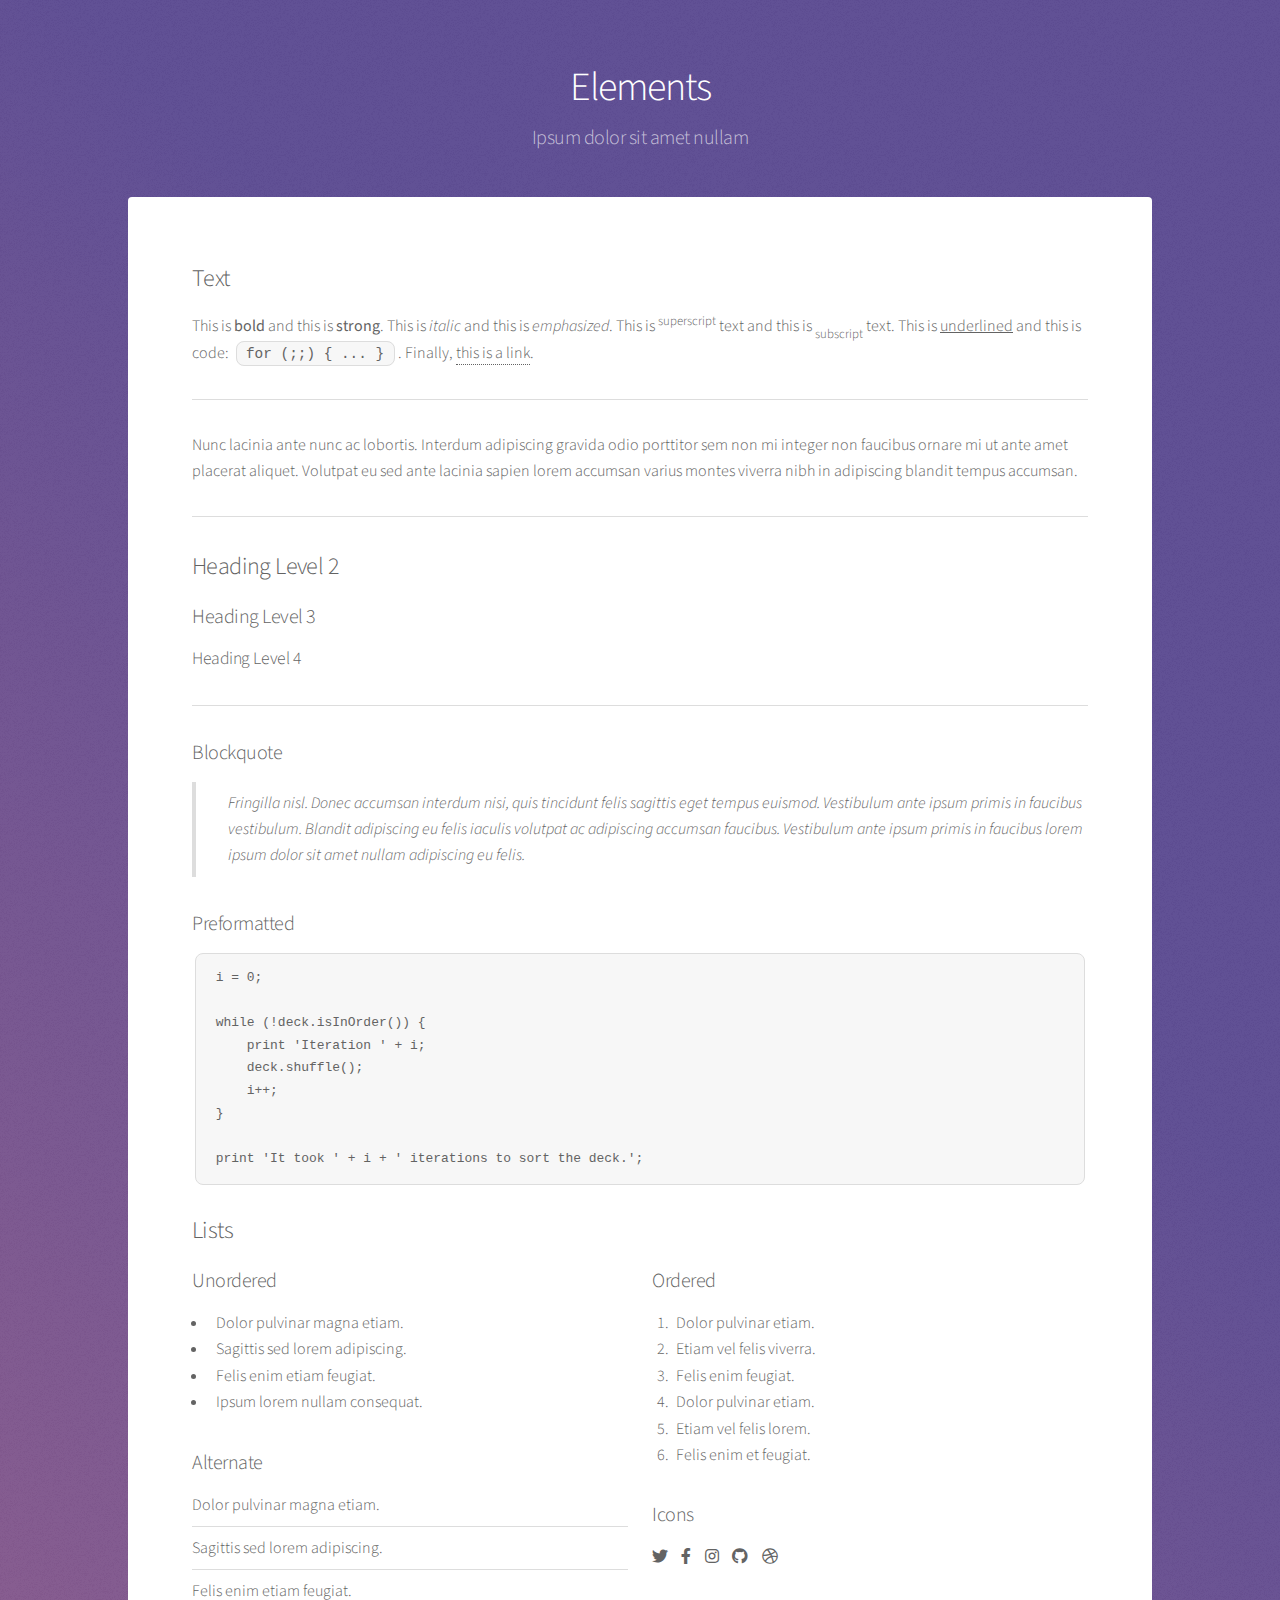
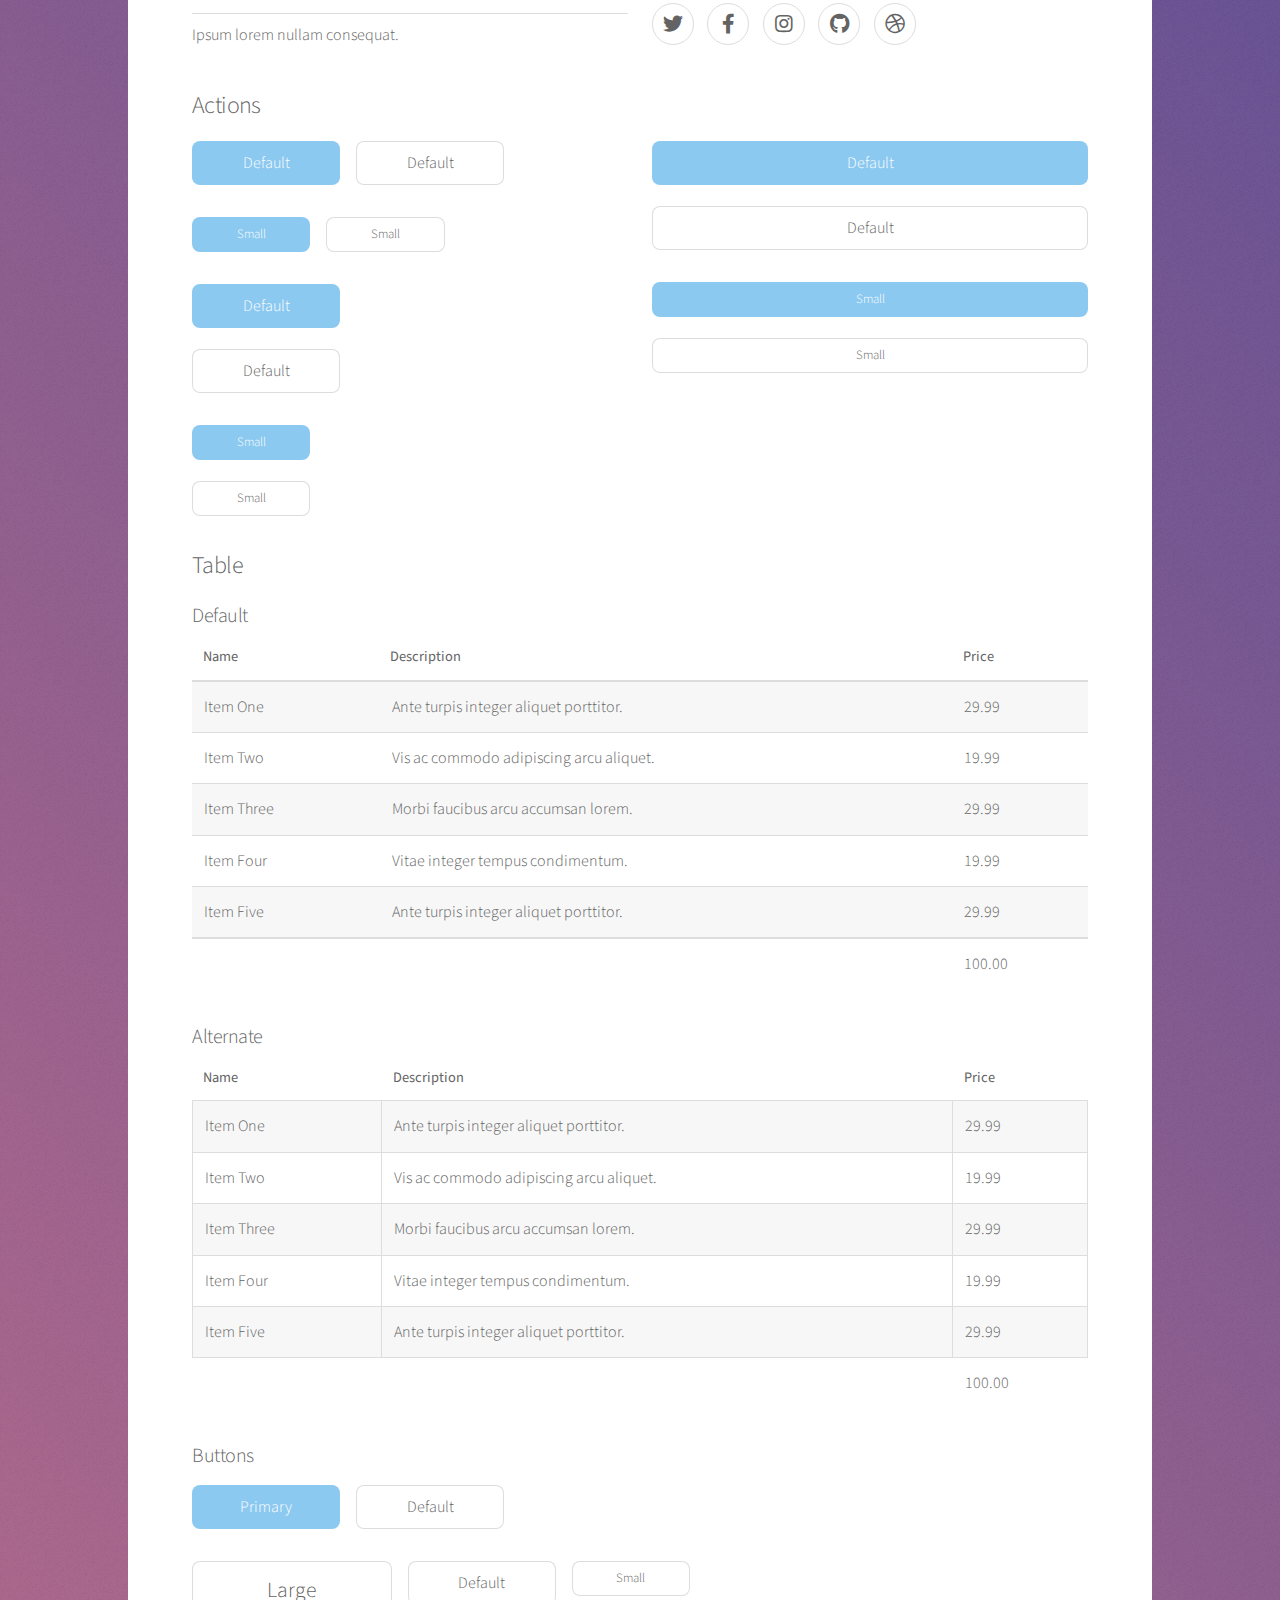
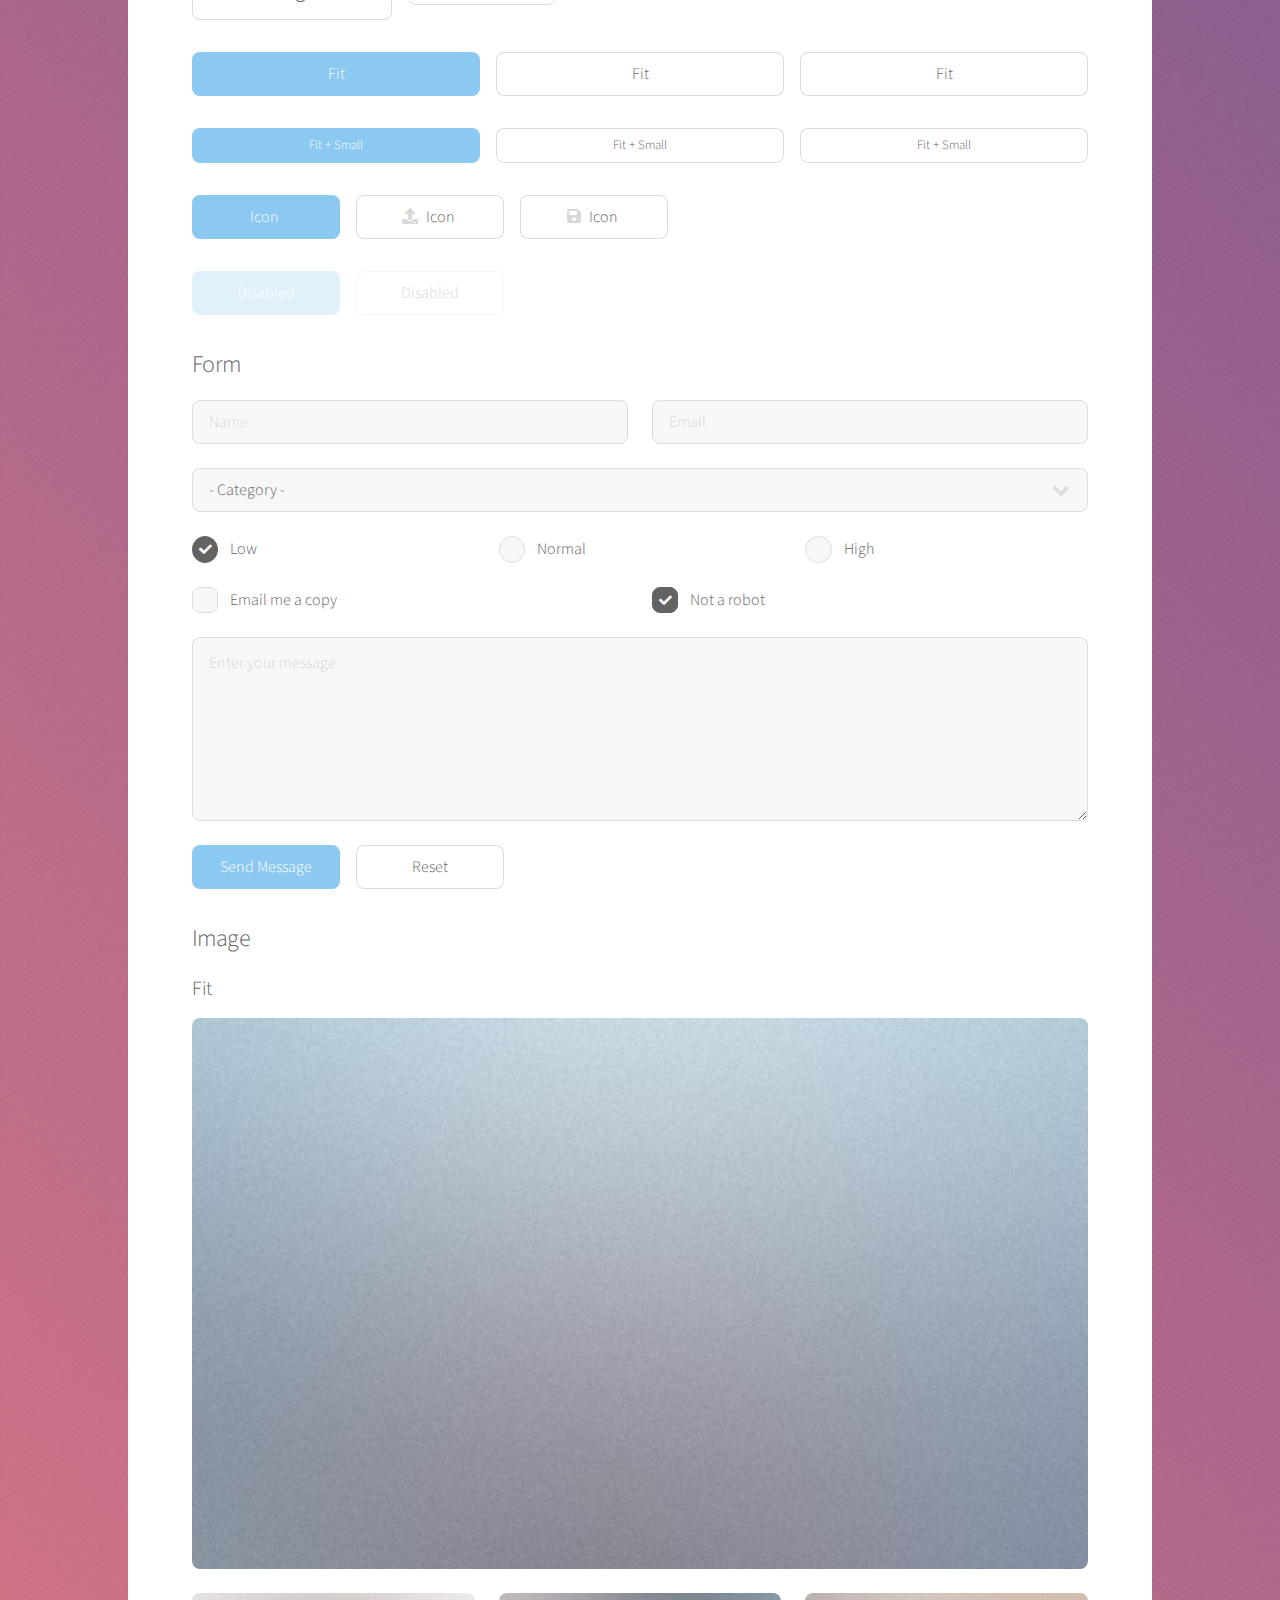
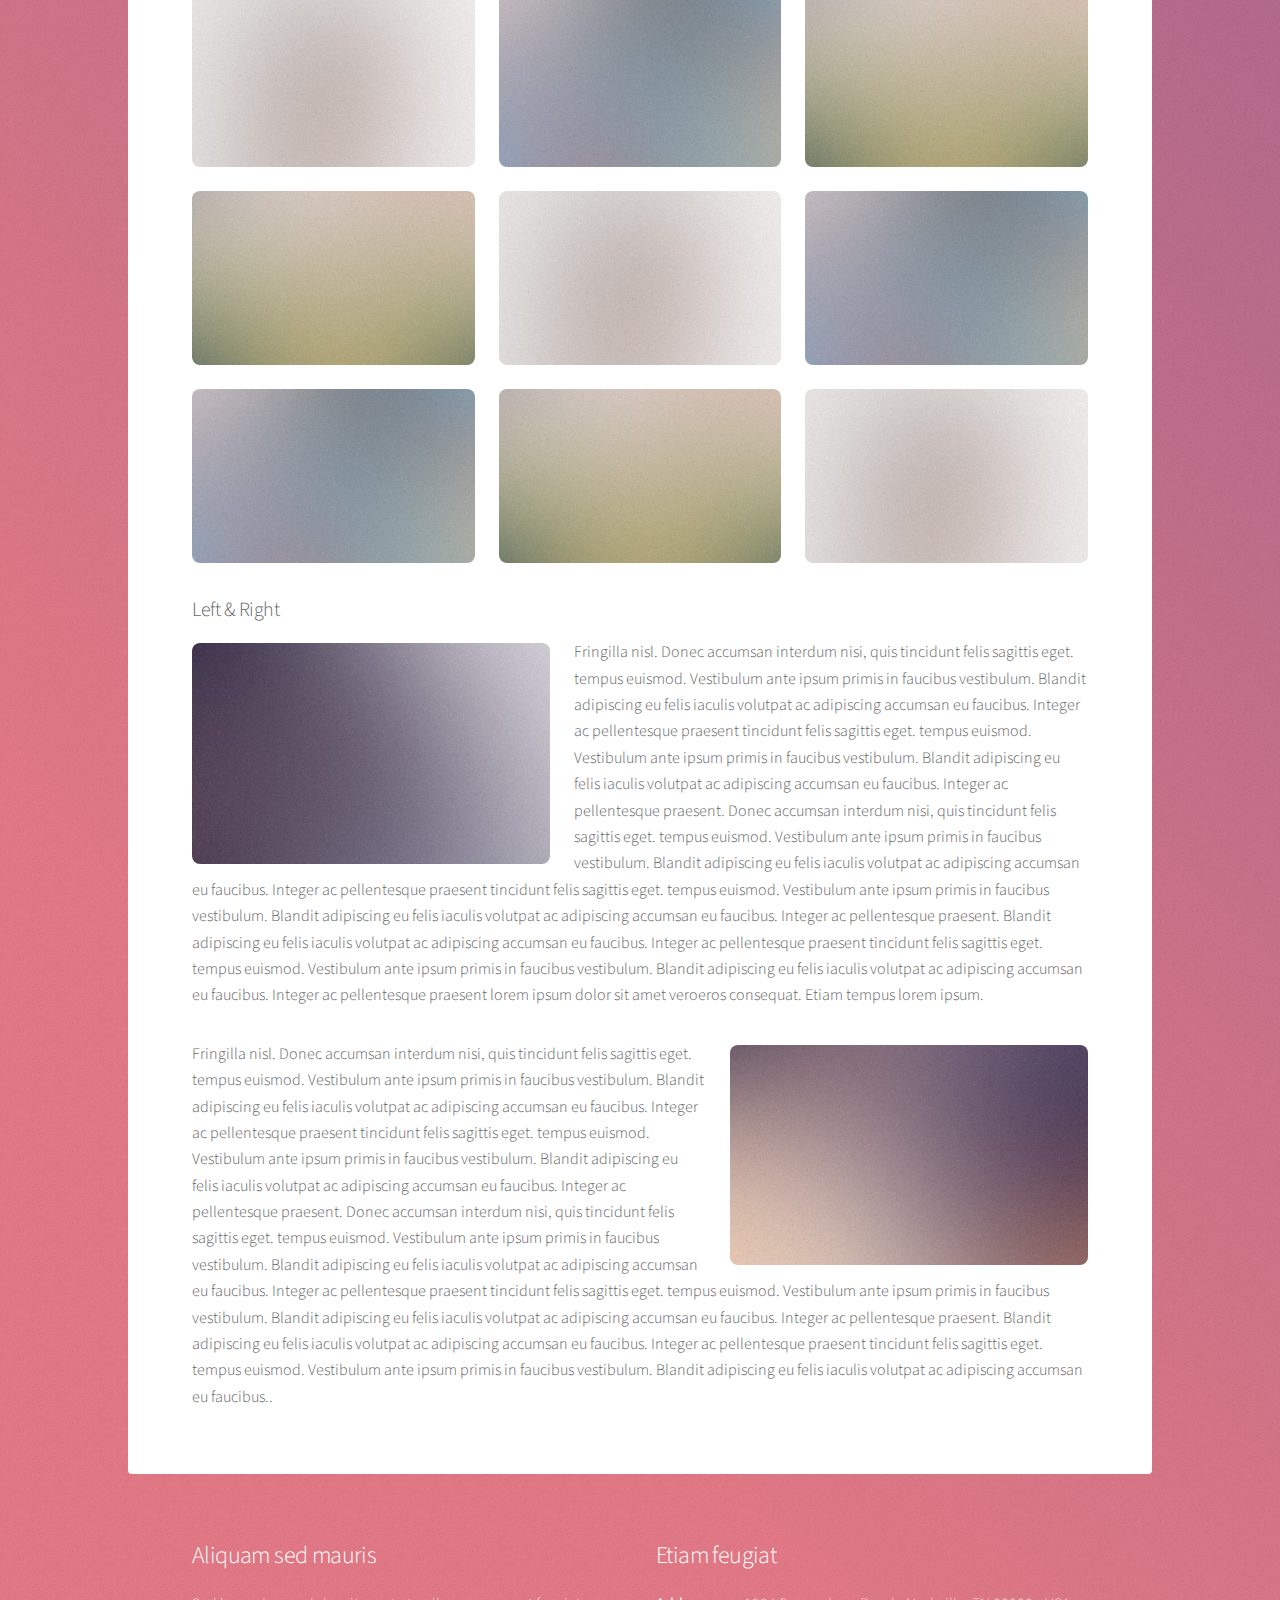
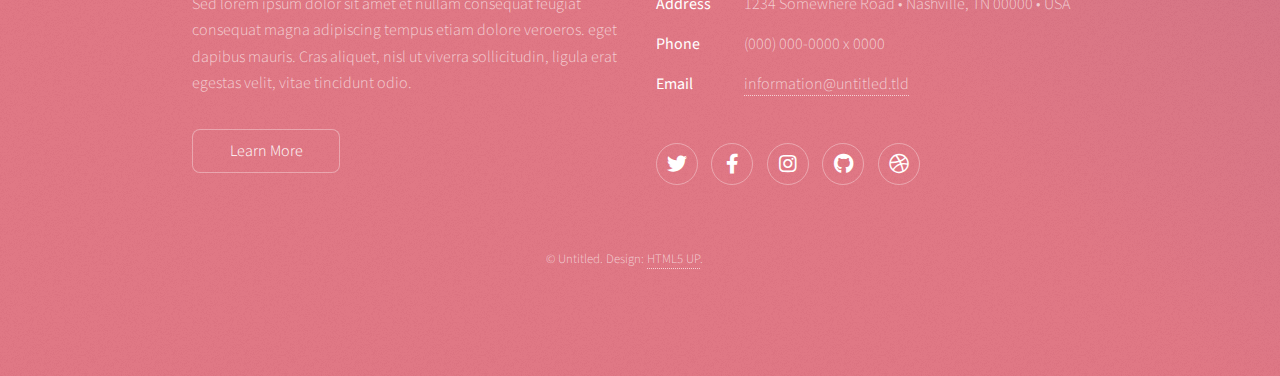
<file: elements.html>
<!DOCTYPE HTML>
<!--
	Stellar by HTML5 UP
	html5up.net | @ajlkn
	Free for personal and commercial use under the CCA 3.0 license (html5up.net/license)
-->
<html>
	<head>
		<title>Elements - Stellar by HTML5 UP</title>
		<meta charset="utf-8" />
		<meta name="viewport" content="width=device-width, initial-scale=1, user-scalable=no" />
		<link rel="stylesheet" href="assets/css/main.css" />
		<noscript><link rel="stylesheet" href="assets/css/noscript.css" /></noscript>
	</head>
	<body class="is-preload">

		<!-- Wrapper -->
			<div id="wrapper">

				<!-- Header -->
					<header id="header">
						<h1>Elements</h1>
						<p>Ipsum dolor sit amet nullam</p>
					</header>

				<!-- Main -->
					<div id="main">

						<!-- Content -->
							<section id="content" class="main">

								<!-- Text -->
									<section>
										<h2>Text</h2>
										<p>This is <b>bold</b> and this is <strong>strong</strong>. This is <i>italic</i> and this is <em>emphasized</em>.
										This is <sup>superscript</sup> text and this is <sub>subscript</sub> text.
										This is <u>underlined</u> and this is code: <code>for (;;) { ... }</code>. Finally, <a href="#">this is a link</a>.</p>
										<hr />
										<p>Nunc lacinia ante nunc ac lobortis. Interdum adipiscing gravida odio porttitor sem non mi integer non faucibus ornare mi ut ante amet placerat aliquet. Volutpat eu sed ante lacinia sapien lorem accumsan varius montes viverra nibh in adipiscing blandit tempus accumsan.</p>
										<hr />
										<h2>Heading Level 2</h2>
										<h3>Heading Level 3</h3>
										<h4>Heading Level 4</h4>
										<hr />
										<h3>Blockquote</h3>
										<blockquote>Fringilla nisl. Donec accumsan interdum nisi, quis tincidunt felis sagittis eget tempus euismod. Vestibulum ante ipsum primis in faucibus vestibulum. Blandit adipiscing eu felis iaculis volutpat ac adipiscing accumsan faucibus. Vestibulum ante ipsum primis in faucibus lorem ipsum dolor sit amet nullam adipiscing eu felis.</blockquote>
										<h3>Preformatted</h3>
										<pre><code>i = 0;

while (!deck.isInOrder()) {
    print 'Iteration ' + i;
    deck.shuffle();
    i++;
}

print 'It took ' + i + ' iterations to sort the deck.';</code></pre>
									</section>

								<!-- Lists -->
									<section>
										<h2>Lists</h2>
										<div class="row">
											<div class="col-6 col-12-medium">
												<h3>Unordered</h3>
												<ul>
													<li>Dolor pulvinar magna etiam.</li>
													<li>Sagittis sed lorem adipiscing.</li>
													<li>Felis enim etiam feugiat.</li>
													<li>Ipsum lorem nullam consequat.</li>
												</ul>
												<h3>Alternate</h3>
												<ul class="alt">
													<li>Dolor pulvinar magna etiam.</li>
													<li>Sagittis sed lorem adipiscing.</li>
													<li>Felis enim etiam feugiat.</li>
													<li>Ipsum lorem nullam consequat.</li>
												</ul>
											</div>
											<div class="col-6 col-12-medium">
												<h3>Ordered</h3>
												<ol>
													<li>Dolor pulvinar etiam.</li>
													<li>Etiam vel felis viverra.</li>
													<li>Felis enim feugiat.</li>
													<li>Dolor pulvinar etiam.</li>
													<li>Etiam vel felis lorem.</li>
													<li>Felis enim et feugiat.</li>
												</ol>
												<h3>Icons</h3>
												<ul class="icons">
													<li><a href="#" class="icon brands fa-twitter"><span class="label">Twitter</span></a></li>
													<li><a href="#" class="icon brands fa-facebook-f"><span class="label">Facebook</span></a></li>
													<li><a href="#" class="icon brands fa-instagram"><span class="label">Instagram</span></a></li>
													<li><a href="#" class="icon brands fa-github"><span class="label">GitHub</span></a></li>
													<li><a href="#" class="icon brands fa-dribbble"><span class="label">Dribbble</span></a></li>
												</ul>
												<ul class="icons">
													<li><a href="#" class="icon brands alt fa-twitter"><span class="label">Twitter</span></a></li>
													<li><a href="#" class="icon brands alt fa-facebook-f"><span class="label">Facebook</span></a></li>
													<li><a href="#" class="icon brands alt fa-instagram"><span class="label">Instagram</span></a></li>
													<li><a href="#" class="icon brands alt fa-github"><span class="label">GitHub</span></a></li>
													<li><a href="#" class="icon brands alt fa-dribbble"><span class="label">Dribbble</span></a></li>
												</ul>
											</div>
										</div>
										<h2>Actions</h2>
										<div class="row">
											<div class="col-6 col-12-medium">
												<ul class="actions">
													<li><a href="#" class="button primary">Default</a></li>
													<li><a href="#" class="button">Default</a></li>
												</ul>
												<ul class="actions small">
													<li><a href="#" class="button primary small">Small</a></li>
													<li><a href="#" class="button small">Small</a></li>
												</ul>
												<ul class="actions stacked">
													<li><a href="#" class="button primary">Default</a></li>
													<li><a href="#" class="button">Default</a></li>
												</ul>
												<ul class="actions stacked">
													<li><a href="#" class="button primary small">Small</a></li>
													<li><a href="#" class="button small">Small</a></li>
												</ul>
											</div>
											<div class="col-6 col-12-medium">
												<ul class="actions stacked">
													<li><a href="#" class="button primary fit">Default</a></li>
													<li><a href="#" class="button fit">Default</a></li>
												</ul>
												<ul class="actions stacked">
													<li><a href="#" class="button primary small fit">Small</a></li>
													<li><a href="#" class="button small fit">Small</a></li>
												</ul>
											</div>
										</div>
									</section>

								<!-- Table -->
									<section>
										<h2>Table</h2>
										<h3>Default</h3>
										<div class="table-wrapper">
											<table>
												<thead>
													<tr>
														<th>Name</th>
														<th>Description</th>
														<th>Price</th>
													</tr>
												</thead>
												<tbody>
													<tr>
														<td>Item One</td>
														<td>Ante turpis integer aliquet porttitor.</td>
														<td>29.99</td>
													</tr>
													<tr>
														<td>Item Two</td>
														<td>Vis ac commodo adipiscing arcu aliquet.</td>
														<td>19.99</td>
													</tr>
													<tr>
														<td>Item Three</td>
														<td> Morbi faucibus arcu accumsan lorem.</td>
														<td>29.99</td>
													</tr>
													<tr>
														<td>Item Four</td>
														<td>Vitae integer tempus condimentum.</td>
														<td>19.99</td>
													</tr>
													<tr>
														<td>Item Five</td>
														<td>Ante turpis integer aliquet porttitor.</td>
														<td>29.99</td>
													</tr>
												</tbody>
												<tfoot>
													<tr>
														<td colspan="2"></td>
														<td>100.00</td>
													</tr>
												</tfoot>
											</table>
										</div>

										<h3>Alternate</h3>
										<div class="table-wrapper">
											<table class="alt">
												<thead>
													<tr>
														<th>Name</th>
														<th>Description</th>
														<th>Price</th>
													</tr>
												</thead>
												<tbody>
													<tr>
														<td>Item One</td>
														<td>Ante turpis integer aliquet porttitor.</td>
														<td>29.99</td>
													</tr>
													<tr>
														<td>Item Two</td>
														<td>Vis ac commodo adipiscing arcu aliquet.</td>
														<td>19.99</td>
													</tr>
													<tr>
														<td>Item Three</td>
														<td> Morbi faucibus arcu accumsan lorem.</td>
														<td>29.99</td>
													</tr>
													<tr>
														<td>Item Four</td>
														<td>Vitae integer tempus condimentum.</td>
														<td>19.99</td>
													</tr>
													<tr>
														<td>Item Five</td>
														<td>Ante turpis integer aliquet porttitor.</td>
														<td>29.99</td>
													</tr>
												</tbody>
												<tfoot>
													<tr>
														<td colspan="2"></td>
														<td>100.00</td>
													</tr>
												</tfoot>
											</table>
										</div>
									</section>

								<!-- Buttons -->
									<section>
										<h3>Buttons</h3>
										<ul class="actions">
											<li><a href="#" class="button primary">Primary</a></li>
											<li><a href="#" class="button">Default</a></li>
										</ul>
										<ul class="actions">
											<li><a href="#" class="button large">Large</a></li>
											<li><a href="#" class="button">Default</a></li>
											<li><a href="#" class="button small">Small</a></li>
										</ul>
										<ul class="actions fit">
											<li><a href="#" class="button primary fit">Fit</a></li>
											<li><a href="#" class="button fit">Fit</a></li>
											<li><a href="#" class="button fit">Fit</a></li>
										</ul>
										<ul class="actions fit small">
											<li><a href="#" class="button primary fit small">Fit + Small</a></li>
											<li><a href="#" class="button fit small">Fit + Small</a></li>
											<li><a href="#" class="button fit small">Fit + Small</a></li>
										</ul>
										<ul class="actions">
											<li><a href="#" class="button primary icon solidfa-download">Icon</a></li>
											<li><a href="#" class="button icon solid fa-upload">Icon</a></li>
											<li><a href="#" class="button icon solid fa-save">Icon</a></li>
										</ul>
										<ul class="actions">
											<li><span class="button primary disabled">Disabled</span></li>
											<li><span class="button disabled">Disabled</span></li>
										</ul>
									</section>

								<!-- Form -->
									<section>
										<h2>Form</h2>
										<form method="post" action="#">
											<div class="row gtr-uniform">
												<div class="col-6 col-12-xsmall">
													<input type="text" name="demo-name" id="demo-name" value="" placeholder="Name" />
												</div>
												<div class="col-6 col-12-xsmall">
													<input type="email" name="demo-email" id="demo-email" value="" placeholder="Email" />
												</div>
												<div class="col-12">
													<select name="demo-category" id="demo-category">
														<option value="">- Category -</option>
														<option value="1">Manufacturing</option>
														<option value="1">Shipping</option>
														<option value="1">Administration</option>
														<option value="1">Human Resources</option>
													</select>
												</div>
												<div class="col-4 col-12-small">
													<input type="radio" id="demo-priority-low" name="demo-priority" checked>
													<label for="demo-priority-low">Low</label>
												</div>
												<div class="col-4 col-12-small">
													<input type="radio" id="demo-priority-normal" name="demo-priority">
													<label for="demo-priority-normal">Normal</label>
												</div>
												<div class="col-4 col-12-small">
													<input type="radio" id="demo-priority-high" name="demo-priority">
													<label for="demo-priority-high">High</label>
												</div>
												<div class="col-6 col-12-small">
													<input type="checkbox" id="demo-copy" name="demo-copy">
													<label for="demo-copy">Email me a copy</label>
												</div>
												<div class="col-6 col-12-small">
													<input type="checkbox" id="demo-human" name="demo-human" checked>
													<label for="demo-human">Not a robot</label>
												</div>
												<div class="col-12">
													<textarea name="demo-message" id="demo-message" placeholder="Enter your message" rows="6"></textarea>
												</div>
												<div class="col-12">
													<ul class="actions">
														<li><input type="submit" value="Send Message" class="primary" /></li>
														<li><input type="reset" value="Reset" /></li>
													</ul>
												</div>
											</div>
										</form>
									</section>

								<!-- Image -->
									<section>
										<h2>Image</h2>
										<h3>Fit</h3>
										<div class="box alt">
											<div class="row gtr-uniform">
												<div class="col-12"><span class="image fit"><img src="images/pic04.jpg" alt="" /></span></div>
												<div class="col-4"><span class="image fit"><img src="images/pic01.jpg" alt="" /></span></div>
												<div class="col-4"><span class="image fit"><img src="images/pic02.jpg" alt="" /></span></div>
												<div class="col-4"><span class="image fit"><img src="images/pic03.jpg" alt="" /></span></div>
												<div class="col-4"><span class="image fit"><img src="images/pic03.jpg" alt="" /></span></div>
												<div class="col-4"><span class="image fit"><img src="images/pic01.jpg" alt="" /></span></div>
												<div class="col-4"><span class="image fit"><img src="images/pic02.jpg" alt="" /></span></div>
												<div class="col-4"><span class="image fit"><img src="images/pic02.jpg" alt="" /></span></div>
												<div class="col-4"><span class="image fit"><img src="images/pic03.jpg" alt="" /></span></div>
												<div class="col-4"><span class="image fit"><img src="images/pic01.jpg" alt="" /></span></div>
											</div>
										</div>
										<h3>Left &amp; Right</h3>
										<p><span class="image left"><img src="images/pic05.jpg" alt="" /></span>Fringilla nisl. Donec accumsan interdum nisi, quis tincidunt felis sagittis eget. tempus euismod. Vestibulum ante ipsum primis in faucibus vestibulum. Blandit adipiscing eu felis iaculis volutpat ac adipiscing accumsan eu faucibus. Integer ac pellentesque praesent tincidunt felis sagittis eget. tempus euismod. Vestibulum ante ipsum primis in faucibus vestibulum. Blandit adipiscing eu felis iaculis volutpat ac adipiscing accumsan eu faucibus. Integer ac pellentesque praesent. Donec accumsan interdum nisi, quis tincidunt felis sagittis eget. tempus euismod. Vestibulum ante ipsum primis in faucibus vestibulum. Blandit adipiscing eu felis iaculis volutpat ac adipiscing accumsan eu faucibus. Integer ac pellentesque praesent tincidunt felis sagittis eget. tempus euismod. Vestibulum ante ipsum primis in faucibus vestibulum. Blandit adipiscing eu felis iaculis volutpat ac adipiscing accumsan eu faucibus. Integer ac pellentesque praesent. Blandit adipiscing eu felis iaculis volutpat ac adipiscing accumsan eu faucibus. Integer ac pellentesque praesent tincidunt felis sagittis eget. tempus euismod. Vestibulum ante ipsum primis in faucibus vestibulum. Blandit adipiscing eu felis iaculis volutpat ac adipiscing accumsan eu faucibus. Integer ac pellentesque praesent lorem ipsum dolor sit amet veroeros consequat. Etiam tempus lorem ipsum.</p>
										<p><span class="image right"><img src="images/pic06.jpg" alt="" /></span>Fringilla nisl. Donec accumsan interdum nisi, quis tincidunt felis sagittis eget. tempus euismod. Vestibulum ante ipsum primis in faucibus vestibulum. Blandit adipiscing eu felis iaculis volutpat ac adipiscing accumsan eu faucibus. Integer ac pellentesque praesent tincidunt felis sagittis eget. tempus euismod. Vestibulum ante ipsum primis in faucibus vestibulum. Blandit adipiscing eu felis iaculis volutpat ac adipiscing accumsan eu faucibus. Integer ac pellentesque praesent. Donec accumsan interdum nisi, quis tincidunt felis sagittis eget. tempus euismod. Vestibulum ante ipsum primis in faucibus vestibulum. Blandit adipiscing eu felis iaculis volutpat ac adipiscing accumsan eu faucibus. Integer ac pellentesque praesent tincidunt felis sagittis eget. tempus euismod. Vestibulum ante ipsum primis in faucibus vestibulum. Blandit adipiscing eu felis iaculis volutpat ac adipiscing accumsan eu faucibus. Integer ac pellentesque praesent. Blandit adipiscing eu felis iaculis volutpat ac adipiscing accumsan eu faucibus. Integer ac pellentesque praesent tincidunt felis sagittis eget. tempus euismod. Vestibulum ante ipsum primis in faucibus vestibulum. Blandit adipiscing eu felis iaculis volutpat ac adipiscing accumsan eu faucibus..</p>
									</section>

							</section>

					</div>

				<!-- Footer -->
					<footer id="footer">
						<section>
							<h2>Aliquam sed mauris</h2>
							<p>Sed lorem ipsum dolor sit amet et nullam consequat feugiat consequat magna adipiscing tempus etiam dolore veroeros. eget dapibus mauris. Cras aliquet, nisl ut viverra sollicitudin, ligula erat egestas velit, vitae tincidunt odio.</p>
							<ul class="actions">
								<li><a href="#" class="button">Learn More</a></li>
							</ul>
						</section>
						<section>
							<h2>Etiam feugiat</h2>
							<dl class="alt">
								<dt>Address</dt>
								<dd>1234 Somewhere Road &bull; Nashville, TN 00000 &bull; USA</dd>
								<dt>Phone</dt>
								<dd>(000) 000-0000 x 0000</dd>
								<dt>Email</dt>
								<dd><a href="#">information@untitled.tld</a></dd>
							</dl>
							<ul class="icons">
								<li><a href="#" class="icon brands fa-twitter alt"><span class="label">Twitter</span></a></li>
								<li><a href="#" class="icon brands fa-facebook-f alt"><span class="label">Facebook</span></a></li>
								<li><a href="#" class="icon brands fa-instagram alt"><span class="label">Instagram</span></a></li>
								<li><a href="#" class="icon brands fa-github alt"><span class="label">GitHub</span></a></li>
								<li><a href="#" class="icon brands fa-dribbble alt"><span class="label">Dribbble</span></a></li>
							</ul>
						</section>
						<p class="copyright">&copy; Untitled. Design: <a href="https://html5up.net">HTML5 UP</a>.</p>
					</footer>

			</div>

		<!-- Scripts -->
			<script src="assets/js/jquery.min.js"></script>
			<script src="assets/js/jquery.scrollex.min.js"></script>
			<script src="assets/js/jquery.scrolly.min.js"></script>
			<script src="assets/js/browser.min.js"></script>
			<script src="assets/js/breakpoints.min.js"></script>
			<script src="assets/js/util.js"></script>
			<script src="assets/js/main.js"></script>

	</body>
</html>
</file>
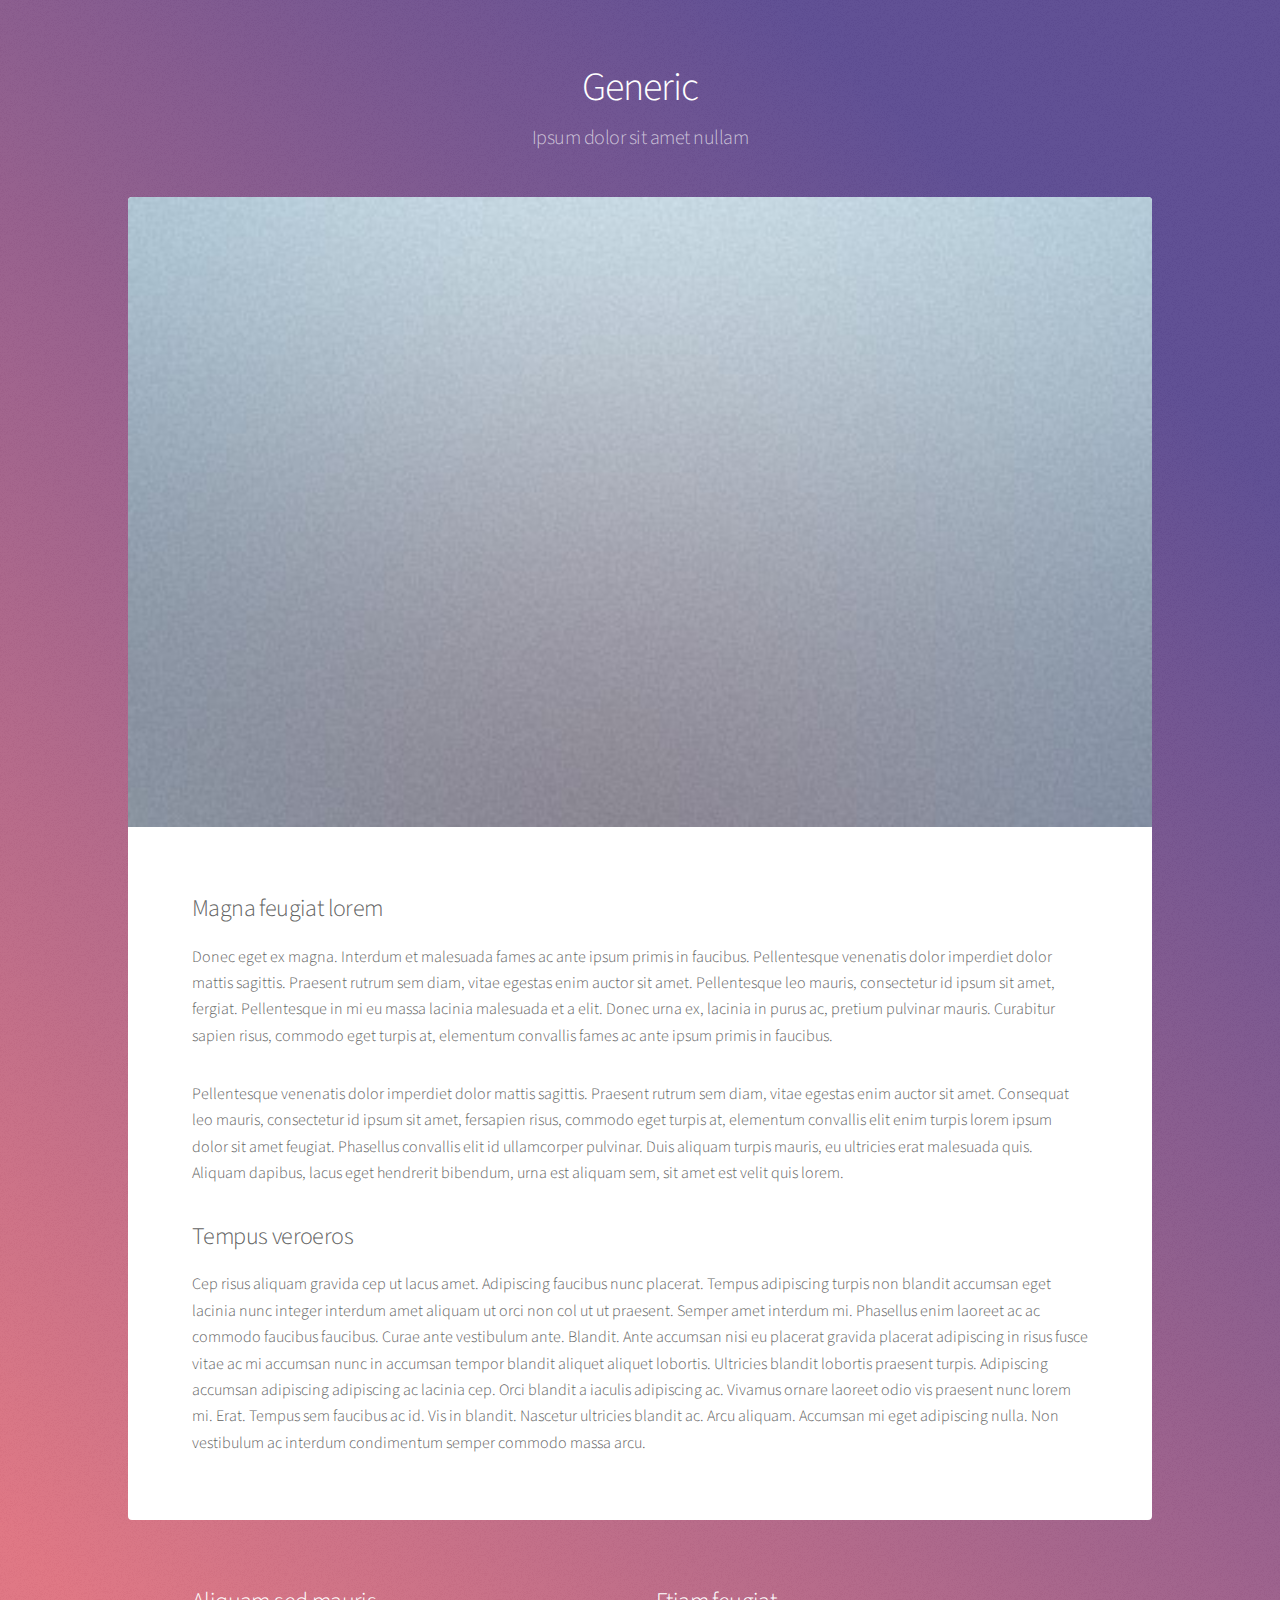
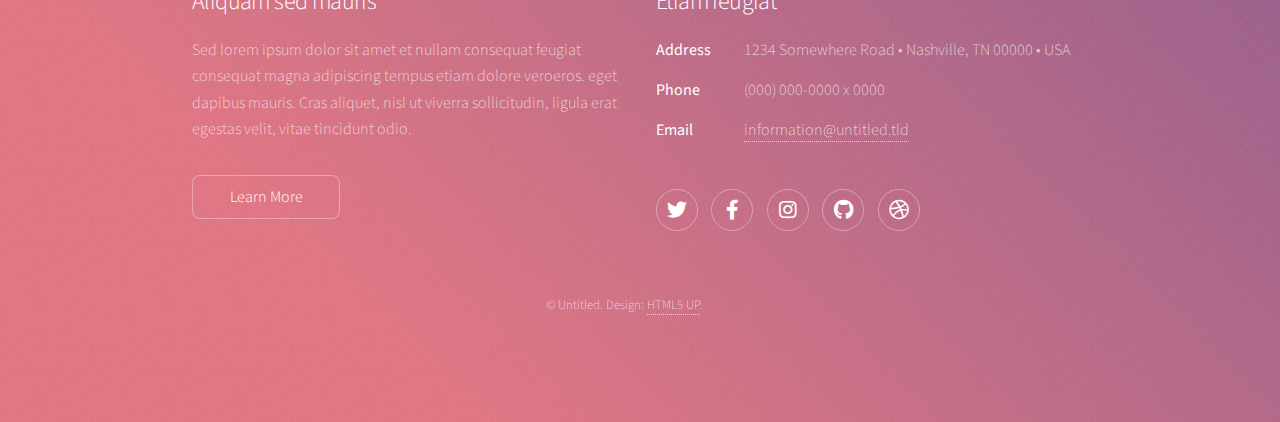
<file: generic.html>
<!DOCTYPE HTML>
<!--
	Stellar by HTML5 UP
	html5up.net | @ajlkn
	Free for personal and commercial use under the CCA 3.0 license (html5up.net/license)
-->
<html>
	<head>
		<title>Generic - Stellar by HTML5 UP</title>
		<meta charset="utf-8" />
		<meta name="viewport" content="width=device-width, initial-scale=1, user-scalable=no" />
		<link rel="stylesheet" href="assets/css/main.css" />
		<noscript><link rel="stylesheet" href="assets/css/noscript.css" /></noscript>
	</head>
	<body class="is-preload">

		<!-- Wrapper -->
			<div id="wrapper">

				<!-- Header -->
					<header id="header">
						<h1>Generic</h1>
						<p>Ipsum dolor sit amet nullam</p>
					</header>

				<!-- Main -->
					<div id="main">

						<!-- Content -->
							<section id="content" class="main">
								<span class="image main"><img src="images/pic04.jpg" alt="" /></span>
								<h2>Magna feugiat lorem</h2>
								<p>Donec eget ex magna. Interdum et malesuada fames ac ante ipsum primis in faucibus. Pellentesque venenatis dolor imperdiet dolor mattis sagittis. Praesent rutrum sem diam, vitae egestas enim auctor sit amet. Pellentesque leo mauris, consectetur id ipsum sit amet, fergiat. Pellentesque in mi eu massa lacinia malesuada et a elit. Donec urna ex, lacinia in purus ac, pretium pulvinar mauris. Curabitur sapien risus, commodo eget turpis at, elementum convallis fames ac ante ipsum primis in faucibus.</p>
								<p>Pellentesque venenatis dolor imperdiet dolor mattis sagittis. Praesent rutrum sem diam, vitae egestas enim auctor sit amet. Consequat leo mauris, consectetur id ipsum sit amet, fersapien risus, commodo eget turpis at, elementum convallis elit enim turpis lorem ipsum dolor sit amet feugiat. Phasellus convallis elit id ullamcorper pulvinar. Duis aliquam turpis mauris, eu ultricies erat malesuada quis. Aliquam dapibus, lacus eget hendrerit bibendum, urna est aliquam sem, sit amet est velit quis lorem.</p>
								<h2>Tempus veroeros</h2>
								<p>Cep risus aliquam gravida cep ut lacus amet. Adipiscing faucibus nunc placerat. Tempus adipiscing turpis non blandit accumsan eget lacinia nunc integer interdum amet aliquam ut orci non col ut ut praesent. Semper amet interdum mi. Phasellus enim laoreet ac ac commodo faucibus faucibus. Curae ante vestibulum ante. Blandit. Ante accumsan nisi eu placerat gravida placerat adipiscing in risus fusce vitae ac mi accumsan nunc in accumsan tempor blandit aliquet aliquet lobortis. Ultricies blandit lobortis praesent turpis. Adipiscing accumsan adipiscing adipiscing ac lacinia cep. Orci blandit a iaculis adipiscing ac. Vivamus ornare laoreet odio vis praesent nunc lorem mi. Erat. Tempus sem faucibus ac id. Vis in blandit. Nascetur ultricies blandit ac. Arcu aliquam. Accumsan mi eget adipiscing nulla. Non vestibulum ac interdum condimentum semper commodo massa arcu.</p>
							</section>

					</div>

				<!-- Footer -->
					<footer id="footer">
						<section>
							<h2>Aliquam sed mauris</h2>
							<p>Sed lorem ipsum dolor sit amet et nullam consequat feugiat consequat magna adipiscing tempus etiam dolore veroeros. eget dapibus mauris. Cras aliquet, nisl ut viverra sollicitudin, ligula erat egestas velit, vitae tincidunt odio.</p>
							<ul class="actions">
								<li><a href="#" class="button">Learn More</a></li>
							</ul>
						</section>
						<section>
							<h2>Etiam feugiat</h2>
							<dl class="alt">
								<dt>Address</dt>
								<dd>1234 Somewhere Road &bull; Nashville, TN 00000 &bull; USA</dd>
								<dt>Phone</dt>
								<dd>(000) 000-0000 x 0000</dd>
								<dt>Email</dt>
								<dd><a href="#">information@untitled.tld</a></dd>
							</dl>
							<ul class="icons">
								<li><a href="#" class="icon brands fa-twitter alt"><span class="label">Twitter</span></a></li>
								<li><a href="#" class="icon brands fa-facebook-f alt"><span class="label">Facebook</span></a></li>
								<li><a href="#" class="icon brands fa-instagram alt"><span class="label">Instagram</span></a></li>
								<li><a href="#" class="icon brands fa-github alt"><span class="label">GitHub</span></a></li>
								<li><a href="#" class="icon brands fa-dribbble alt"><span class="label">Dribbble</span></a></li>
							</ul>
						</section>
						<p class="copyright">&copy; Untitled. Design: <a href="https://html5up.net">HTML5 UP</a>.</p>
					</footer>

			</div>

		<!-- Scripts -->
			<script src="assets/js/jquery.min.js"></script>
			<script src="assets/js/jquery.scrollex.min.js"></script>
			<script src="assets/js/jquery.scrolly.min.js"></script>
			<script src="assets/js/browser.min.js"></script>
			<script src="assets/js/breakpoints.min.js"></script>
			<script src="assets/js/util.js"></script>
			<script src="assets/js/main.js"></script>

	</body>
</html>
</file>
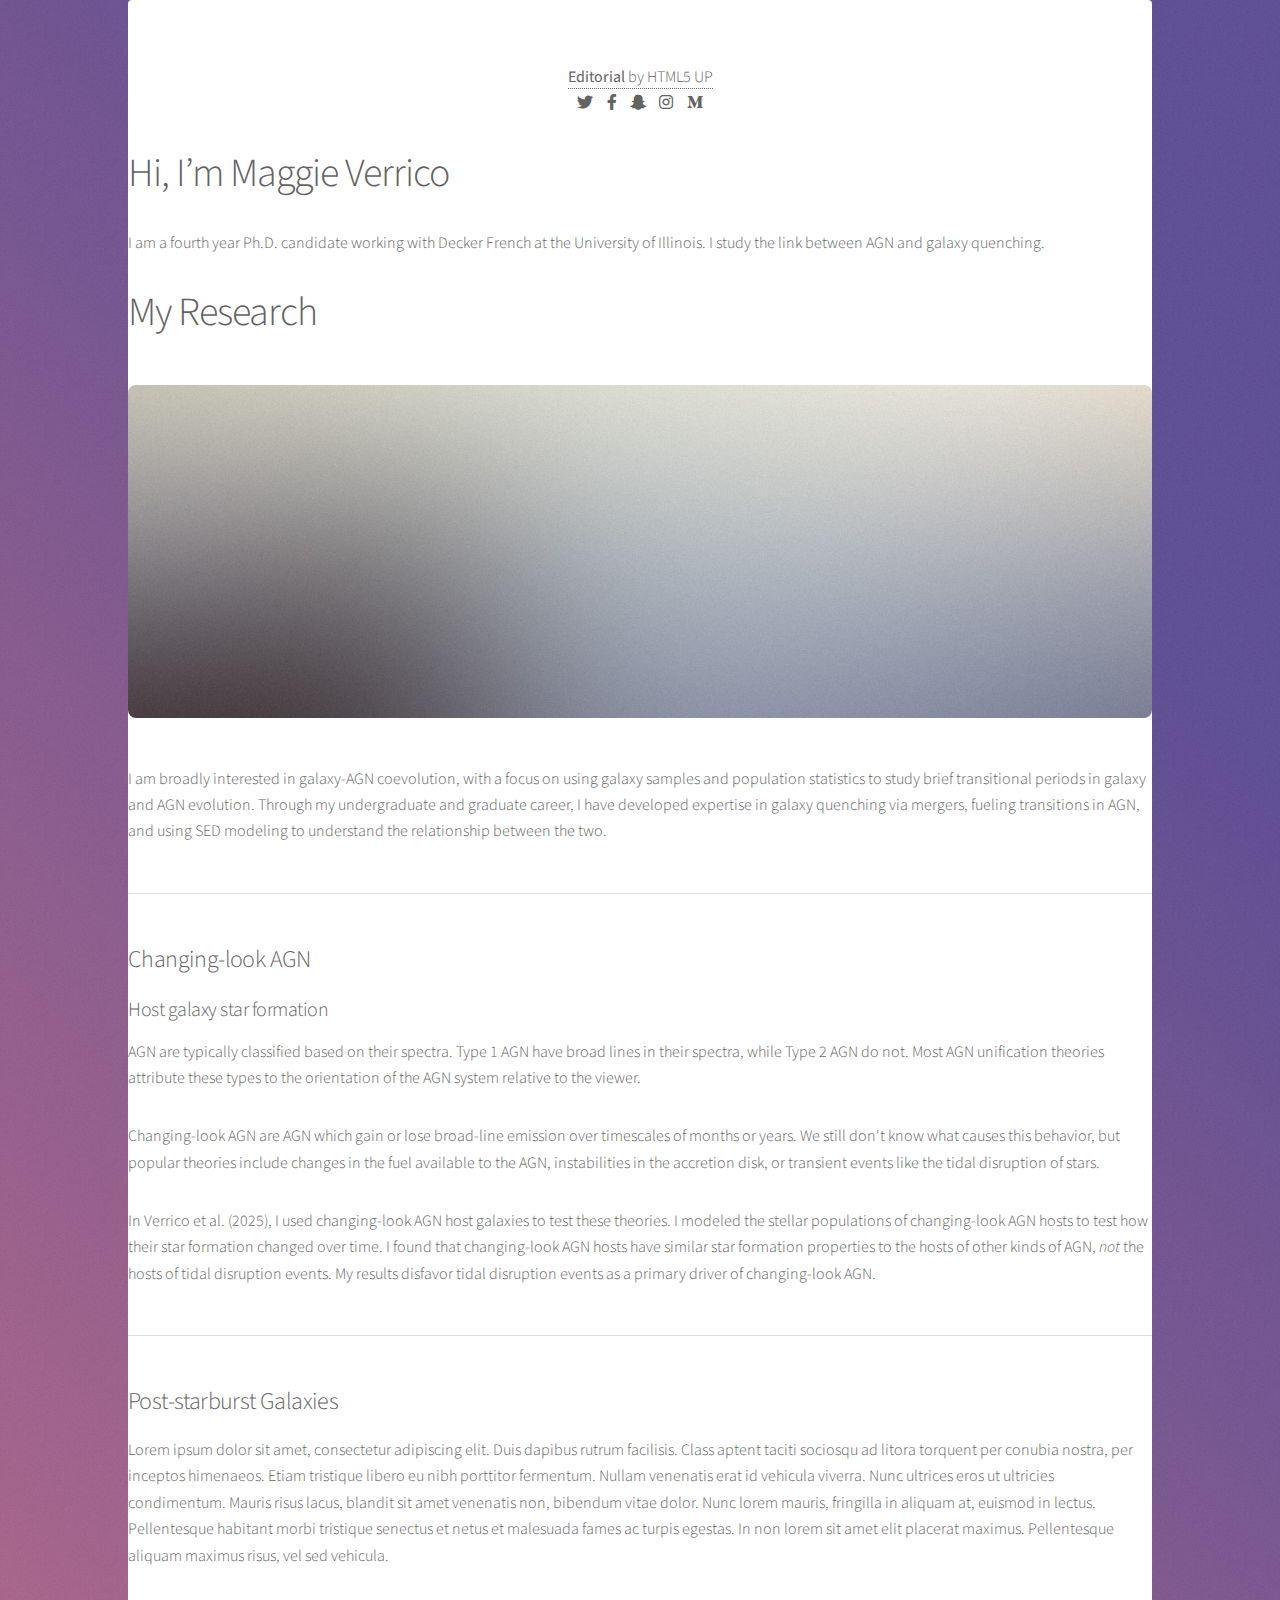
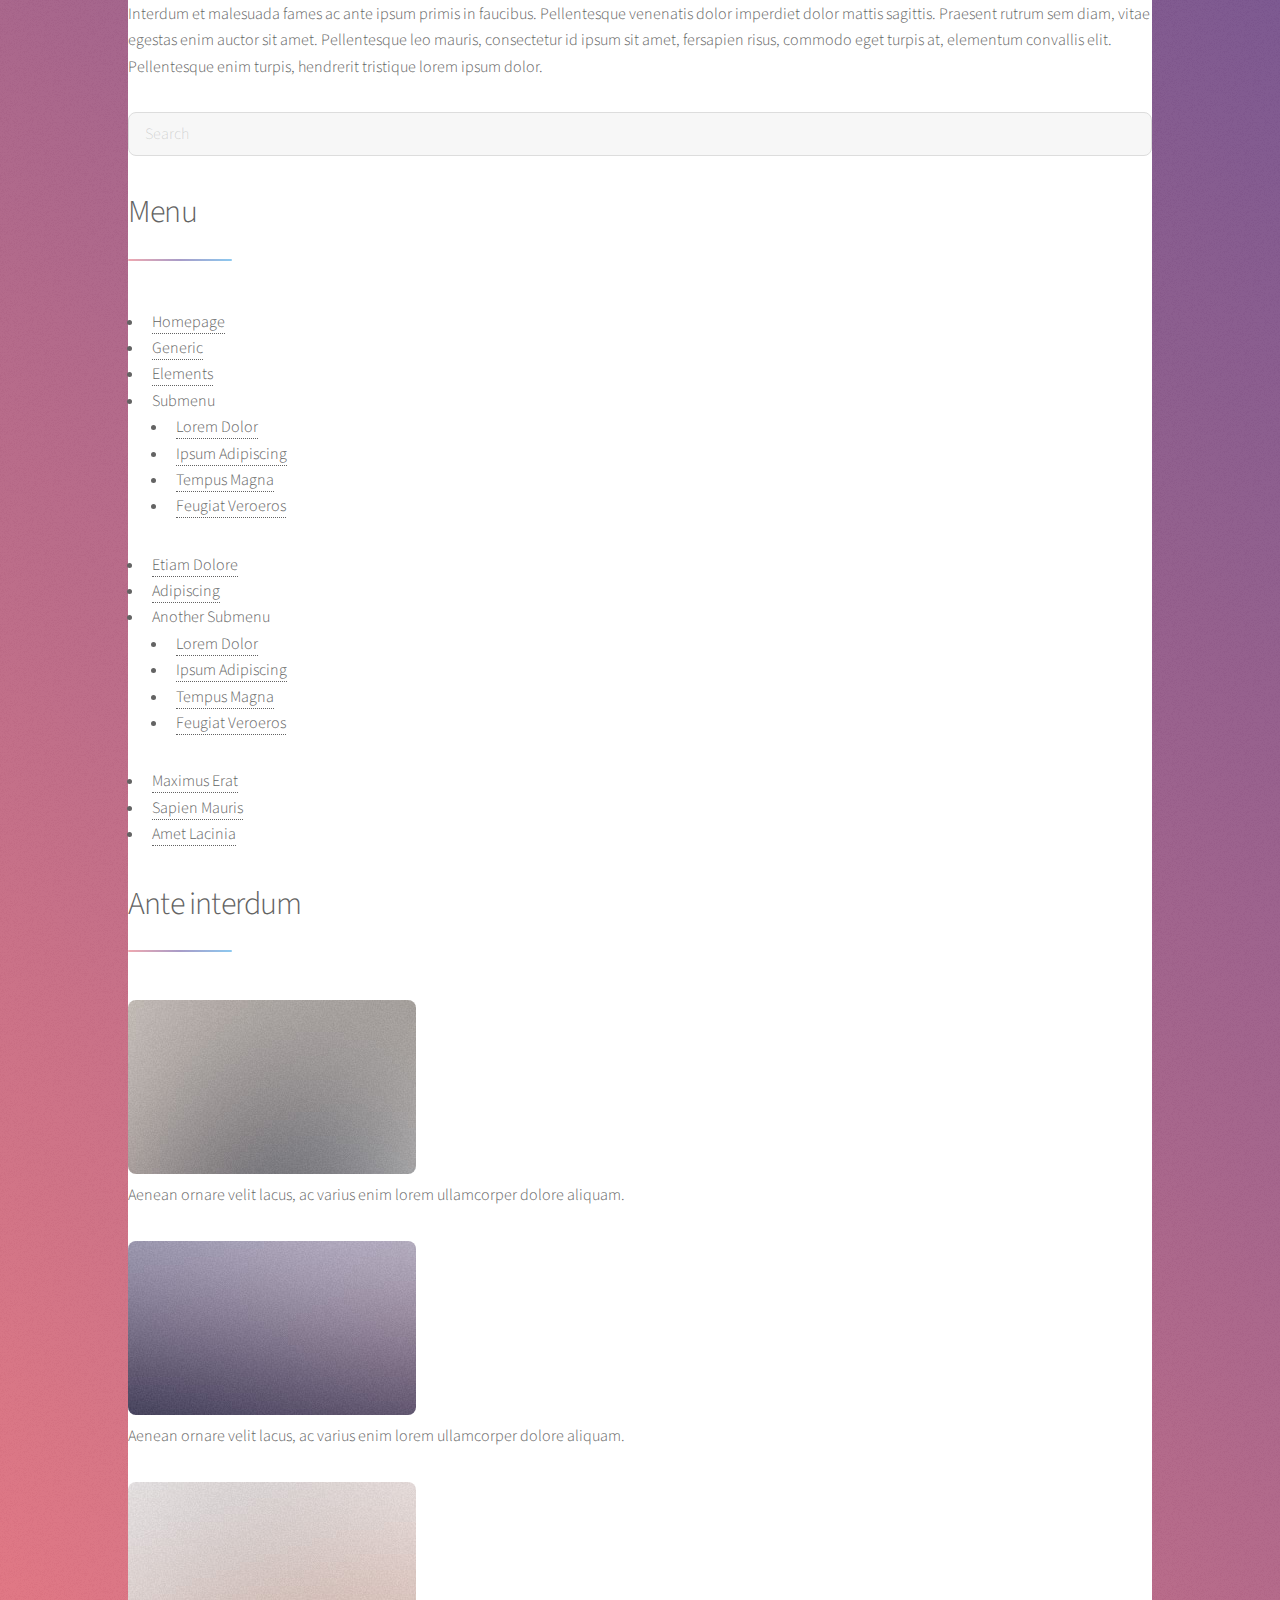
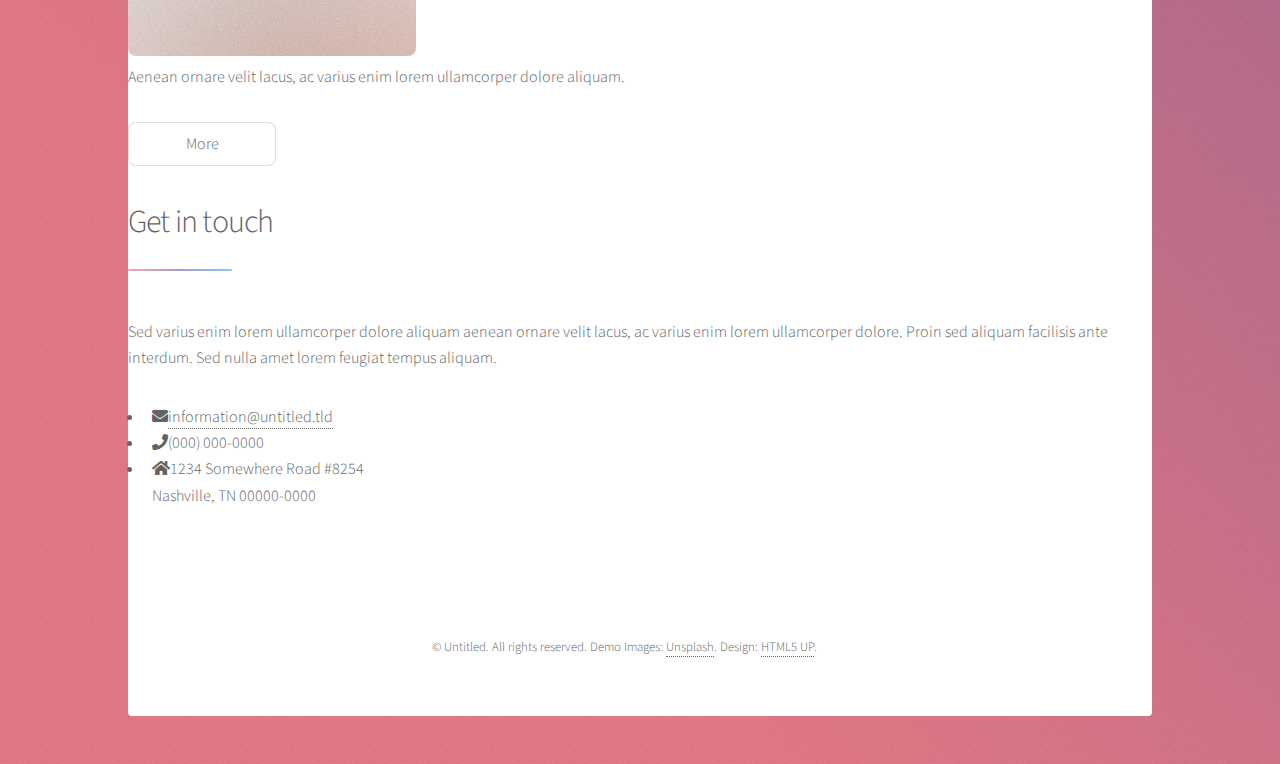
<file: index_text.html>
<!DOCTYPE HTML>
<!--
	Editorial by HTML5 UP
	html5up.net | @ajlkn
	Free for personal and commercial use under the CCA 3.0 license (html5up.net/license)
-->
<html>
	<head>
		<title>Margaret E. Verrico</title>
		<meta charset="utf-8" />
		<meta name="viewport" content="width=device-width, initial-scale=1, user-scalable=no" />
		<link rel="stylesheet" href="assets/css/main.css" />
	</head>
	<body class="is-preload">

		<!-- Wrapper -->
			<div id="wrapper">

				<!-- Main -->
					<div id="main">
						<div class="inner">

							<!-- Header -->
								<header id="header">
									<a href="index.html" class="logo"><strong>Editorial</strong> by HTML5 UP</a>
									<ul class="icons">
										<li><a href="#" class="icon brands fa-twitter"><span class="label">Twitter</span></a></li>
										<li><a href="#" class="icon brands fa-facebook-f"><span class="label">Facebook</span></a></li>
										<li><a href="#" class="icon brands fa-snapchat-ghost"><span class="label">Snapchat</span></a></li>
										<li><a href="#" class="icon brands fa-instagram"><span class="label">Instagram</span></a></li>
										<li><a href="#" class="icon brands fa-medium-m"><span class="label">Medium</span></a></li>
									</ul>
								</header>

							<!-- Banner -->
								<section id="banner">
									<div class="content">
										<header>
											<h1>Hi, I’m Maggie Verrico</h1>
											<p></p>
										</header>
										<p>I am a fourth year Ph.D. candidate working with Decker French at the University of Illinois. I study the link between AGN and galaxy quenching.</p>
									</div>

								</section>

							<!-- Content -->
								<section>
									<header class="major">
										<h1>My Research</h1>
									</header>

									<span class="image main"><img src="images/pic11.jpg" alt="" /></span>

									<p>I am broadly interested in galaxy-AGN coevolution, with a focus on using galaxy samples and population statistics to study brief transitional periods in galaxy and AGN evolution. Through my undergraduate and graduate career, I have developed expertise in galaxy quenching via mergers, fueling transitions in AGN, and using SED modeling to understand the relationship between the two. </p>

									<hr class="major" />

									<h2>Changing-look AGN</h2>

									<h3>Host galaxy star formation</h3>
									<p>AGN are typically classified based on their spectra. Type 1 AGN have broad lines in their spectra, while Type 2 AGN do not. Most AGN unification theories attribute these types to the orientation of the AGN system relative to the viewer.</p>
									<p>Changing-look AGN are AGN which gain or lose broad-line emission over timescales of months or years. We still don't know what causes this behavior, but popular theories include changes in the fuel available to the AGN, instabilities in the accretion disk, or transient events like the tidal disruption of stars.</p>
									<p>In Verrico et al. (2025), I used changing-look AGN host galaxies to test these theories. I modeled the stellar populations of changing-look AGN hosts to test how their star formation changed over time. I found that changing-look AGN hosts have similar star formation properties to the hosts of other kinds of AGN, <i>not</i> the hosts of tidal disruption events. My results disfavor tidal disruption events as a primary driver of changing-look AGN.</p>
									<hr class="major" />

									<h2>Post-starburst Galaxies</h2>
									<p>Lorem ipsum dolor sit amet, consectetur adipiscing elit. Duis dapibus rutrum facilisis. Class aptent taciti sociosqu ad litora torquent per conubia nostra, per inceptos himenaeos. Etiam tristique libero eu nibh porttitor fermentum. Nullam venenatis erat id vehicula viverra. Nunc ultrices eros ut ultricies condimentum. Mauris risus lacus, blandit sit amet venenatis non, bibendum vitae dolor. Nunc lorem mauris, fringilla in aliquam at, euismod in lectus. Pellentesque habitant morbi tristique senectus et netus et malesuada fames ac turpis egestas. In non lorem sit amet elit placerat maximus. Pellentesque aliquam maximus risus, vel sed vehicula.</p>
									<p>Interdum et malesuada fames ac ante ipsum primis in faucibus. Pellentesque venenatis dolor imperdiet dolor mattis sagittis. Praesent rutrum sem diam, vitae egestas enim auctor sit amet. Pellentesque leo mauris, consectetur id ipsum sit amet, fersapien risus, commodo eget turpis at, elementum convallis elit. Pellentesque enim turpis, hendrerit tristique lorem ipsum dolor.</p>



				<!-- Sidebar -->
					<div id="sidebar">
						<div class="inner">

							<!-- Search -->
								<section id="search" class="alt">
									<form method="post" action="#">
										<input type="text" name="query" id="query" placeholder="Search" />
									</form>
								</section>

							<!-- Menu -->
								<nav id="menu">
									<header class="major">
										<h2>Menu</h2>
									</header>
									<ul>
										<li><a href="index.html">Homepage</a></li>
										<li><a href="generic.html">Generic</a></li>
										<li><a href="elements.html">Elements</a></li>
										<li>
											<span class="opener">Submenu</span>
											<ul>
												<li><a href="#">Lorem Dolor</a></li>
												<li><a href="#">Ipsum Adipiscing</a></li>
												<li><a href="#">Tempus Magna</a></li>
												<li><a href="#">Feugiat Veroeros</a></li>
											</ul>
										</li>
										<li><a href="#">Etiam Dolore</a></li>
										<li><a href="#">Adipiscing</a></li>
										<li>
											<span class="opener">Another Submenu</span>
											<ul>
												<li><a href="#">Lorem Dolor</a></li>
												<li><a href="#">Ipsum Adipiscing</a></li>
												<li><a href="#">Tempus Magna</a></li>
												<li><a href="#">Feugiat Veroeros</a></li>
											</ul>
										</li>
										<li><a href="#">Maximus Erat</a></li>
										<li><a href="#">Sapien Mauris</a></li>
										<li><a href="#">Amet Lacinia</a></li>
									</ul>
								</nav>

							<!-- Section -->
								<section>
									<header class="major">
										<h2>Ante interdum</h2>
									</header>
									<div class="mini-posts">
										<article>
											<a href="#" class="image"><img src="images/pic07.jpg" alt="" /></a>
											<p>Aenean ornare velit lacus, ac varius enim lorem ullamcorper dolore aliquam.</p>
										</article>
										<article>
											<a href="#" class="image"><img src="images/pic08.jpg" alt="" /></a>
											<p>Aenean ornare velit lacus, ac varius enim lorem ullamcorper dolore aliquam.</p>
										</article>
										<article>
											<a href="#" class="image"><img src="images/pic09.jpg" alt="" /></a>
											<p>Aenean ornare velit lacus, ac varius enim lorem ullamcorper dolore aliquam.</p>
										</article>
									</div>
									<ul class="actions">
										<li><a href="#" class="button">More</a></li>
									</ul>
								</section>

							<!-- Section -->
								<section>
									<header class="major">
										<h2>Get in touch</h2>
									</header>
									<p>Sed varius enim lorem ullamcorper dolore aliquam aenean ornare velit lacus, ac varius enim lorem ullamcorper dolore. Proin sed aliquam facilisis ante interdum. Sed nulla amet lorem feugiat tempus aliquam.</p>
									<ul class="contact">
										<li class="icon solid fa-envelope"><a href="#">information@untitled.tld</a></li>
										<li class="icon solid fa-phone">(000) 000-0000</li>
										<li class="icon solid fa-home">1234 Somewhere Road #8254<br />
										Nashville, TN 00000-0000</li>
									</ul>
								</section>

							<!-- Footer -->
								<footer id="footer">
									<p class="copyright">&copy; Untitled. All rights reserved. Demo Images: <a href="https://unsplash.com">Unsplash</a>. Design: <a href="https://html5up.net">HTML5 UP</a>.</p>
								</footer>

						</div>
					</div>

			</div>

		<!-- Scripts -->
			<script src="assets/js/jquery.min.js"></script>
			<script src="assets/js/browser.min.js"></script>
			<script src="assets/js/breakpoints.min.js"></script>
			<script src="assets/js/util.js"></script>
			<script src="assets/js/main.js"></script>

	</body>
</html>
</file>
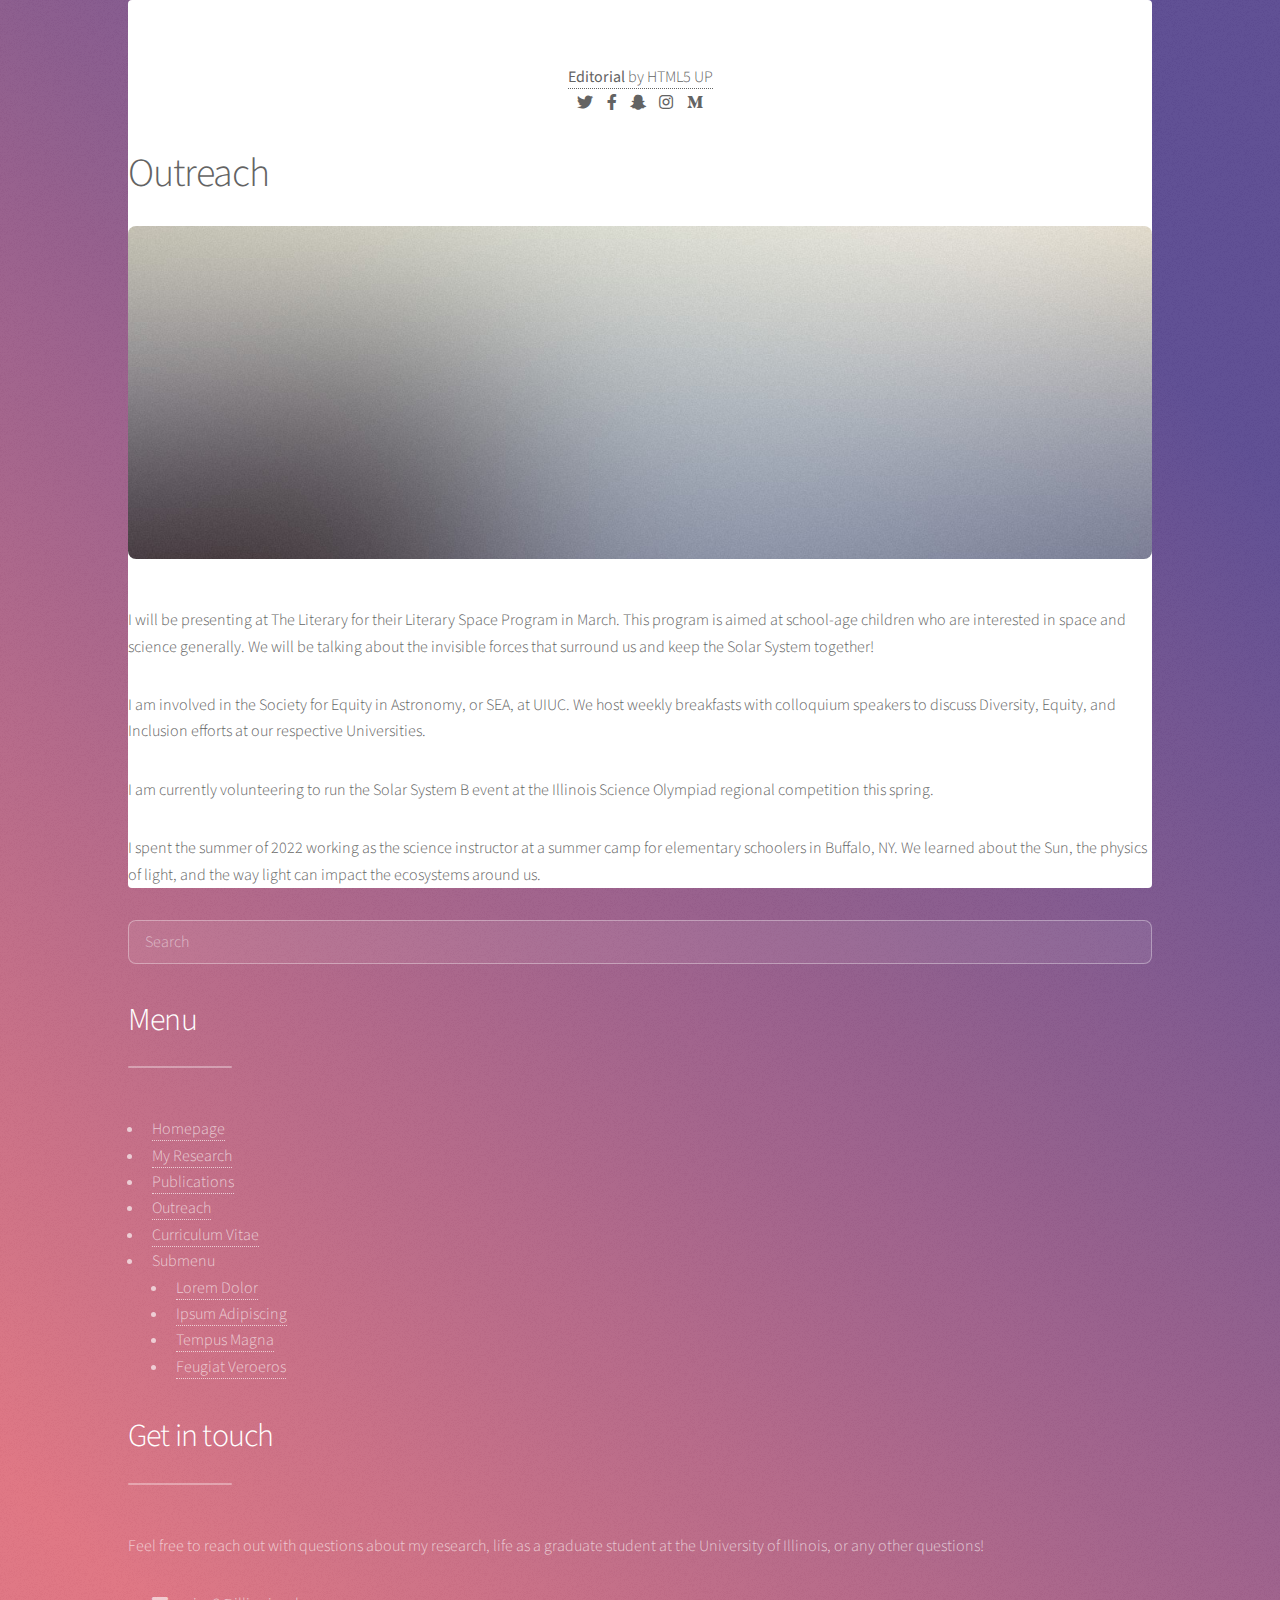
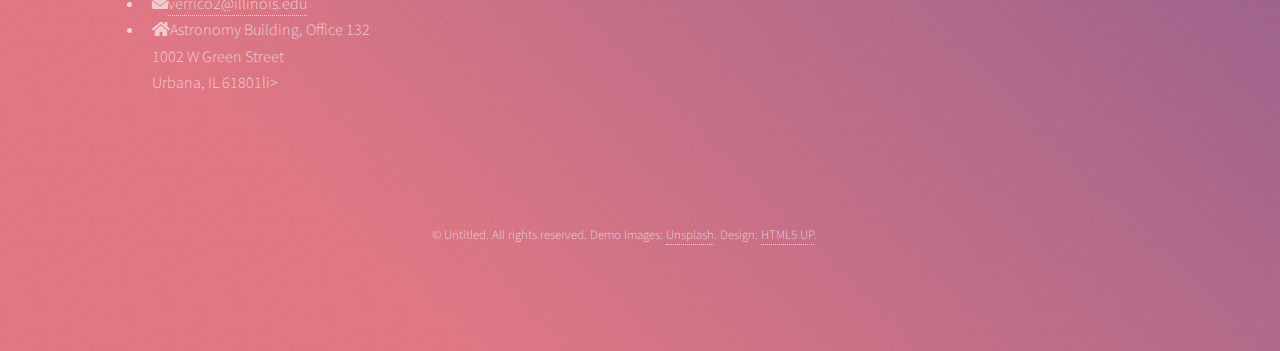
<file: outreach.html>
<!DOCTYPE HTML>
<!--
	Editorial by HTML5 UP
	html5up.net | @ajlkn
	Free for personal and commercial use under the CCA 3.0 license (html5up.net/license)
-->
<html>
	<head>
		<title>Outreach</title>
		<meta charset="utf-8" />
		<meta name="viewport" content="width=device-width, initial-scale=1, user-scalable=no" />
		<link rel="stylesheet" href="assets/css/main.css" />
	</head>
	<body class="is-preload">

		<!-- Wrapper -->
			<div id="wrapper">

				<!-- Main -->
					<div id="main">
						<div class="inner">

							<!-- Header -->
								<header id="header">
									<a href="index.html" class="logo"><strong>Editorial</strong> by HTML5 UP</a>
									<ul class="icons">
										<li><a href="#" class="icon brands fa-twitter"><span class="label">Twitter</span></a></li>
										<li><a href="#" class="icon brands fa-facebook-f"><span class="label">Facebook</span></a></li>
										<li><a href="#" class="icon brands fa-snapchat-ghost"><span class="label">Snapchat</span></a></li>
										<li><a href="#" class="icon brands fa-instagram"><span class="label">Instagram</span></a></li>
										<li><a href="#" class="icon brands fa-medium-m"><span class="label">Medium</span></a></li>
									</ul>
								</header>

							<!-- Content -->
								<section>
									<header class="main">
										<h1>Outreach</h1>
									</header>

									<span class="image main"><img src="images/pic11.jpg" alt="" /></span>
                  
                  <p>I will be presenting at The Literary for their Literary Space Program in March.  This program is aimed at school-age children who are interested in space and science generally.  We will be talking about the invisible forces that surround us and keep the Solar System together!
                  <p>
                  <p>I am involved in the Society for Equity in Astronomy, or SEA, at UIUC.  We host weekly breakfasts with colloquium speakers to discuss Diversity, Equity, and Inclusion efforts at our respective Universities.
                  <p>
                  <p>I am currently volunteering to run the Solar System B event at the Illinois Science Olympiad regional competition this spring.
                  <p>
                  <p>I spent the summer of 2022 working as the science instructor at a summer camp for elementary schoolers in Buffalo, NY.  We learned about the Sun, the physics of light, and the way light can impact the ecosystems around us.
									
									
								</section>

						</div>
					</div>

				
				
				<!-- Sidebar -->
					<div id="sidebar">
						<div class="inner">

							<!-- Search -->
								<section id="search" class="alt">
									<form method="post" action="#">
										<input type="text" name="query" id="query" placeholder="Search" />
									</form>
								</section>

							<!-- Menu -->
								<nav id="menu">
									<header class="major">
										<h2>Menu</h2>
									</header>
									<ul>
										<li><a href="index.html">Homepage</a></li>
										<li><a href="research.html">My Research</a></li>
										<li><a href="publications.html">Publications</a></li>
										<li><a href="outreach.html">Outreach</a></li>
										<li><a href="cv.html">Curriculum Vitae</a></li>
										<li>
											<span class="opener">Submenu</span>
											<ul>
												<li><a href="#">Lorem Dolor</a></li>
												<li><a href="#">Ipsum Adipiscing</a></li>
												<li><a href="#">Tempus Magna</a></li>
												<li><a href="#">Feugiat Veroeros</a></li>
											</ul>
										</li>
									</ul>
								</nav>

				
				
				
							

							<!-- Section -->
								<section>
									<header class="major">
										<h2>Get in touch</h2>
									</header>
									<p>Feel free to reach out with questions about my research, life as a graduate student at the University of Illinois, or any other questions!</p>
									<ul class="contact">
										<li class="icon solid fa-envelope"><a href="#">verrico2@illinois.edu</a></li>
										<li class="icon solid fa-home">Astronomy Building, Office 132<br />
										1002 W Green Street<br />
										Urbana, IL 61801li>
									</ul>
								</section>

							<!-- Footer -->
								<footer id="footer">
									<p class="copyright">&copy; Untitled. All rights reserved. Demo Images: <a href="https://unsplash.com">Unsplash</a>. Design: <a href="https://html5up.net">HTML5 UP</a>.</p>
								</footer>

						</div>
					</div>

			</div>
		
		<!-- Scripts -->
			<script src="assets/js/jquery.min.js"></script>
			<script src="assets/js/browser.min.js"></script>
			<script src="assets/js/breakpoints.min.js"></script>
			<script src="assets/js/util.js"></script>
			<script src="assets/js/main.js"></script>

	</body>
</html>
</file>
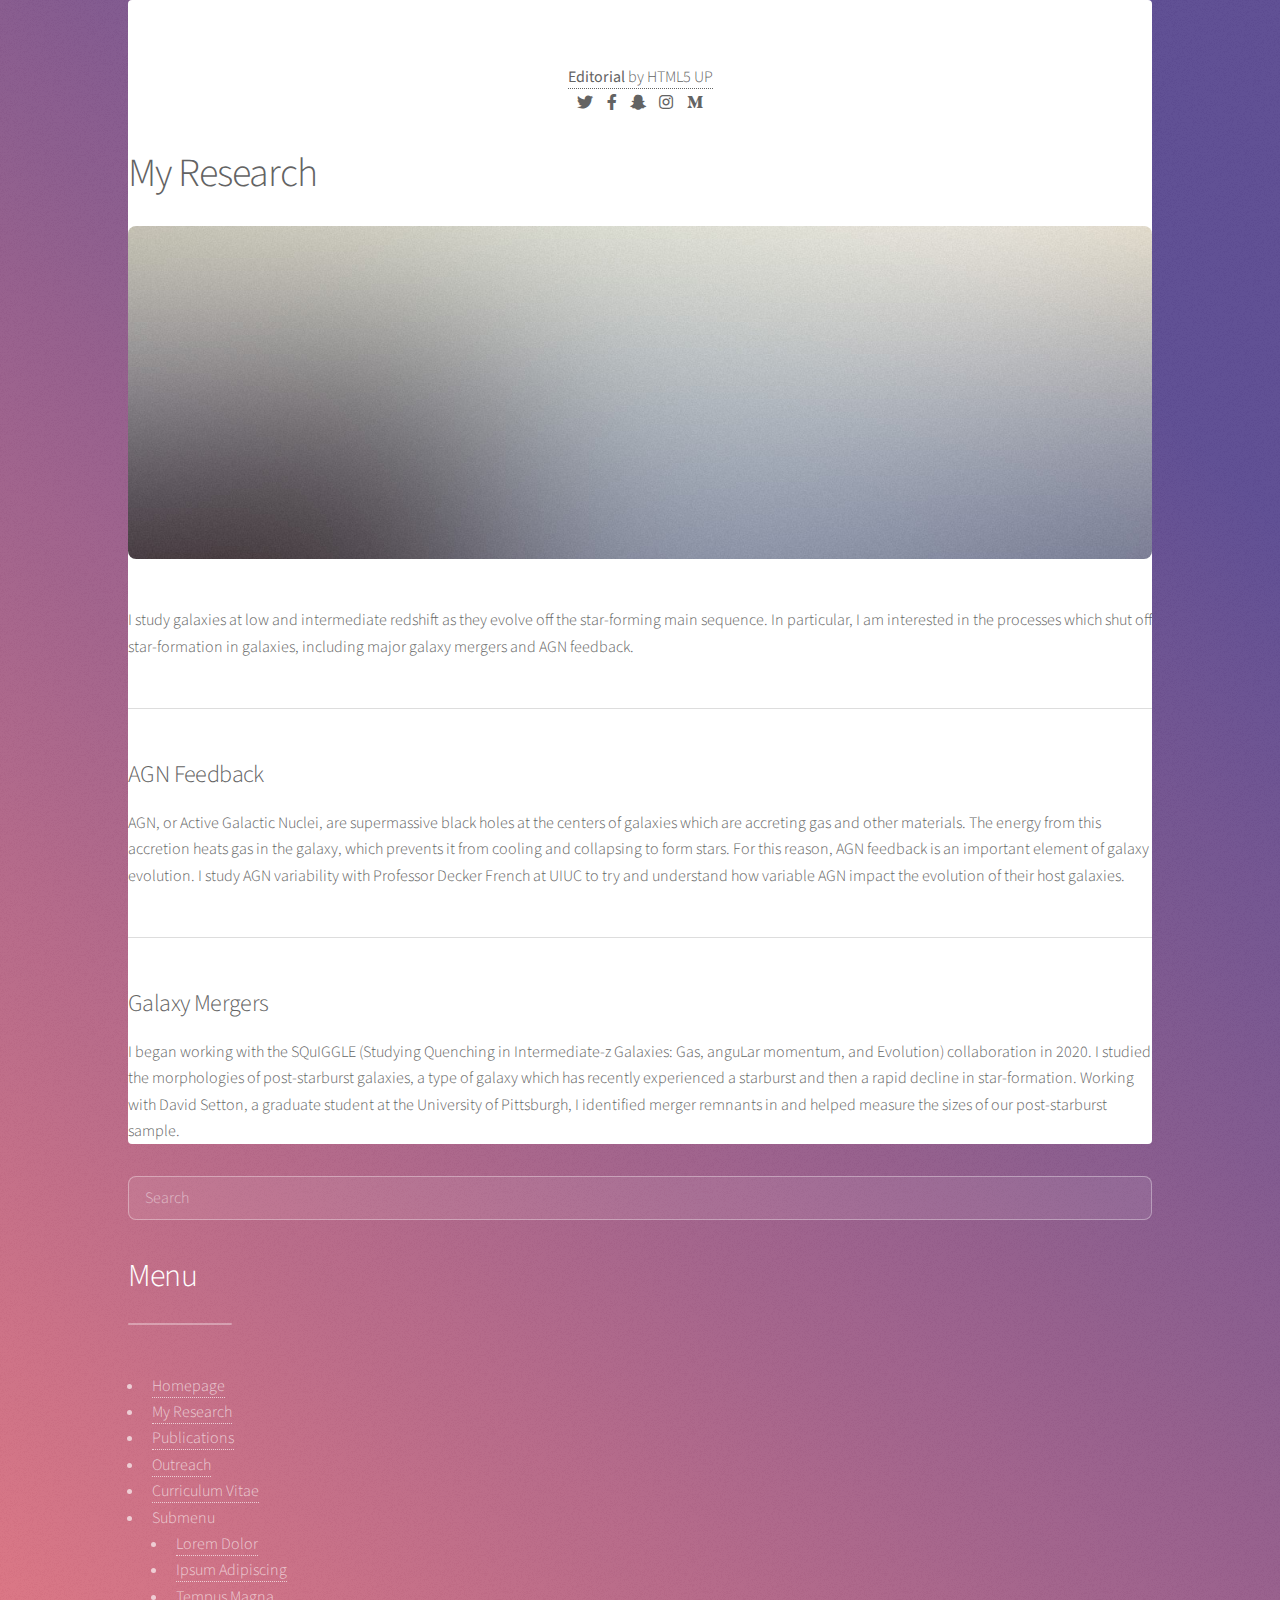
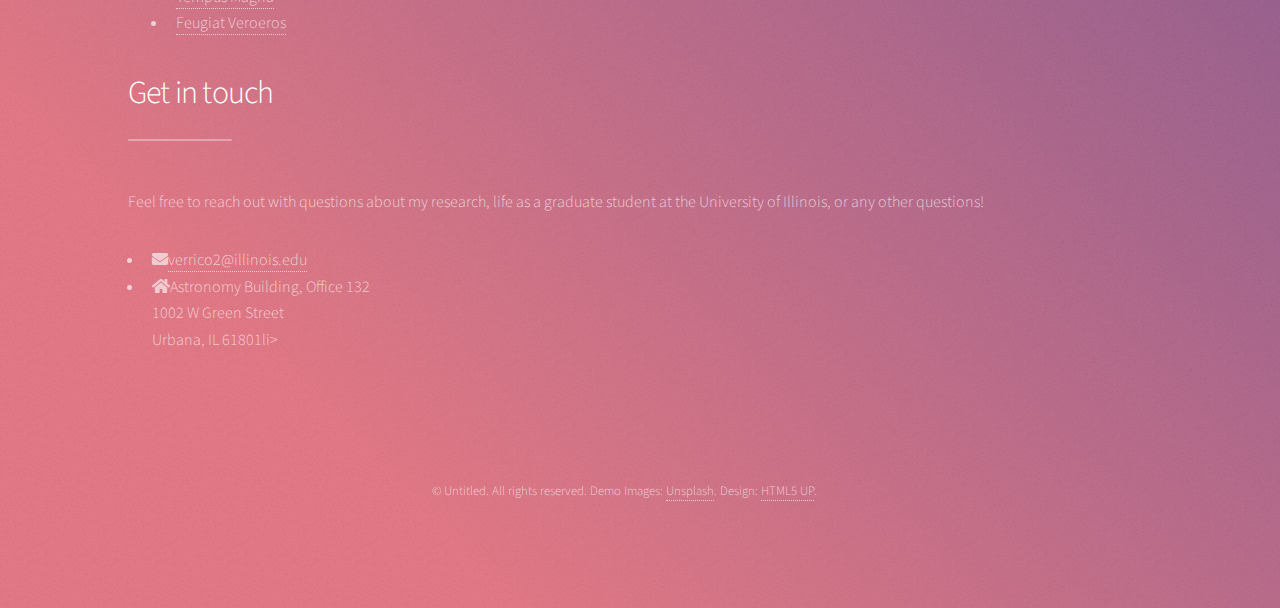
<file: research.html>
<!DOCTYPE HTML>
<!--
	Editorial by HTML5 UP
	html5up.net | @ajlkn
	Free for personal and commercial use under the CCA 3.0 license (html5up.net/license)
-->
<html>
	<head>
		<title>My Research</title>
		<meta charset="utf-8" />
		<meta name="viewport" content="width=device-width, initial-scale=1, user-scalable=no" />
		<link rel="stylesheet" href="assets/css/main.css" />
	</head>
	<body class="is-preload">

		<!-- Wrapper -->
			<div id="wrapper">

				<!-- Main -->
					<div id="main">
						<div class="inner">

							<!-- Header -->
								<header id="header">
									<a href="index.html" class="logo"><strong>Editorial</strong> by HTML5 UP</a>
									<ul class="icons">
										<li><a href="#" class="icon brands fa-twitter"><span class="label">Twitter</span></a></li>
										<li><a href="#" class="icon brands fa-facebook-f"><span class="label">Facebook</span></a></li>
										<li><a href="#" class="icon brands fa-snapchat-ghost"><span class="label">Snapchat</span></a></li>
										<li><a href="#" class="icon brands fa-instagram"><span class="label">Instagram</span></a></li>
										<li><a href="#" class="icon brands fa-medium-m"><span class="label">Medium</span></a></li>
									</ul>
								</header>

							<!-- Content -->
								<section>
									<header class="main">
										<h1>My Research</h1>
									</header>

									<span class="image main"><img src="images/pic11.jpg" alt="" /></span>

									<p>I study galaxies at low and intermediate redshift as they evolve off the star-forming main sequence.  In particular, I am interested in the processes which shut off star-formation in galaxies, including major galaxy mergers and AGN feedback.  
										
									<hr class="major" />

									<h2>AGN Feedback</h2>
									<p>AGN, or Active Galactic Nuclei, are supermassive black holes at the centers of galaxies which are accreting gas and other materials.  The energy from this accretion heats gas in the galaxy, which prevents it from cooling and collapsing to form stars.  For this reason, AGN feedback is an important element of galaxy evolution.  I study AGN variability with Professor Decker French at UIUC to try and understand how variable AGN impact the evolution of their host galaxies.
										
									<hr class="major" />

									<h2>Galaxy Mergers</h2>
									<p>I began working with the SQuIGGLE (Studying Quenching in Intermediate-z Galaxies: Gas, anguLar momentum, and Evolution) collaboration in 2020.  I studied the morphologies of post-starburst galaxies, a type of galaxy which has recently experienced a starburst and then a rapid decline in star-formation.  Working with David Setton, a graduate student at the University of Pittsburgh, I identified merger remnants in and helped measure the sizes of our post-starburst sample.
										
									
									
								</section>

						</div>
					</div>

				
				
				<!-- Sidebar -->
					<div id="sidebar">
						<div class="inner">

							<!-- Search -->
								<section id="search" class="alt">
									<form method="post" action="#">
										<input type="text" name="query" id="query" placeholder="Search" />
									</form>
								</section>

							<!-- Menu -->
								<nav id="menu">
									<header class="major">
										<h2>Menu</h2>
									</header>
									<ul>
										<li><a href="index.html">Homepage</a></li>
										<li><a href="research.html">My Research</a></li>
										<li><a href="publications.html">Publications</a></li>
										<li><a href="outreach.html">Outreach</a></li>
										<li><a href="cv.html">Curriculum Vitae</a></li>
										<li>
											<span class="opener">Submenu</span>
											<ul>
												<li><a href="#">Lorem Dolor</a></li>
												<li><a href="#">Ipsum Adipiscing</a></li>
												<li><a href="#">Tempus Magna</a></li>
												<li><a href="#">Feugiat Veroeros</a></li>
											</ul>
										</li>
									</ul>
								</nav>

				
				
				
							

							<!-- Section -->
								<section>
									<header class="major">
										<h2>Get in touch</h2>
									</header>
									<p>Feel free to reach out with questions about my research, life as a graduate student at the University of Illinois, or any other questions!</p>
									<ul class="contact">
										<li class="icon solid fa-envelope"><a href="#">verrico2@illinois.edu</a></li>
										<li class="icon solid fa-home">Astronomy Building, Office 132<br />
										1002 W Green Street<br />
										Urbana, IL 61801li>
									</ul>
								</section>

							<!-- Footer -->
								<footer id="footer">
									<p class="copyright">&copy; Untitled. All rights reserved. Demo Images: <a href="https://unsplash.com">Unsplash</a>. Design: <a href="https://html5up.net">HTML5 UP</a>.</p>
								</footer>

						</div>
					</div>

			</div>
		
		<!-- Scripts -->
			<script src="assets/js/jquery.min.js"></script>
			<script src="assets/js/browser.min.js"></script>
			<script src="assets/js/breakpoints.min.js"></script>
			<script src="assets/js/util.js"></script>
			<script src="assets/js/main.js"></script>

	</body>
</html>
</file>
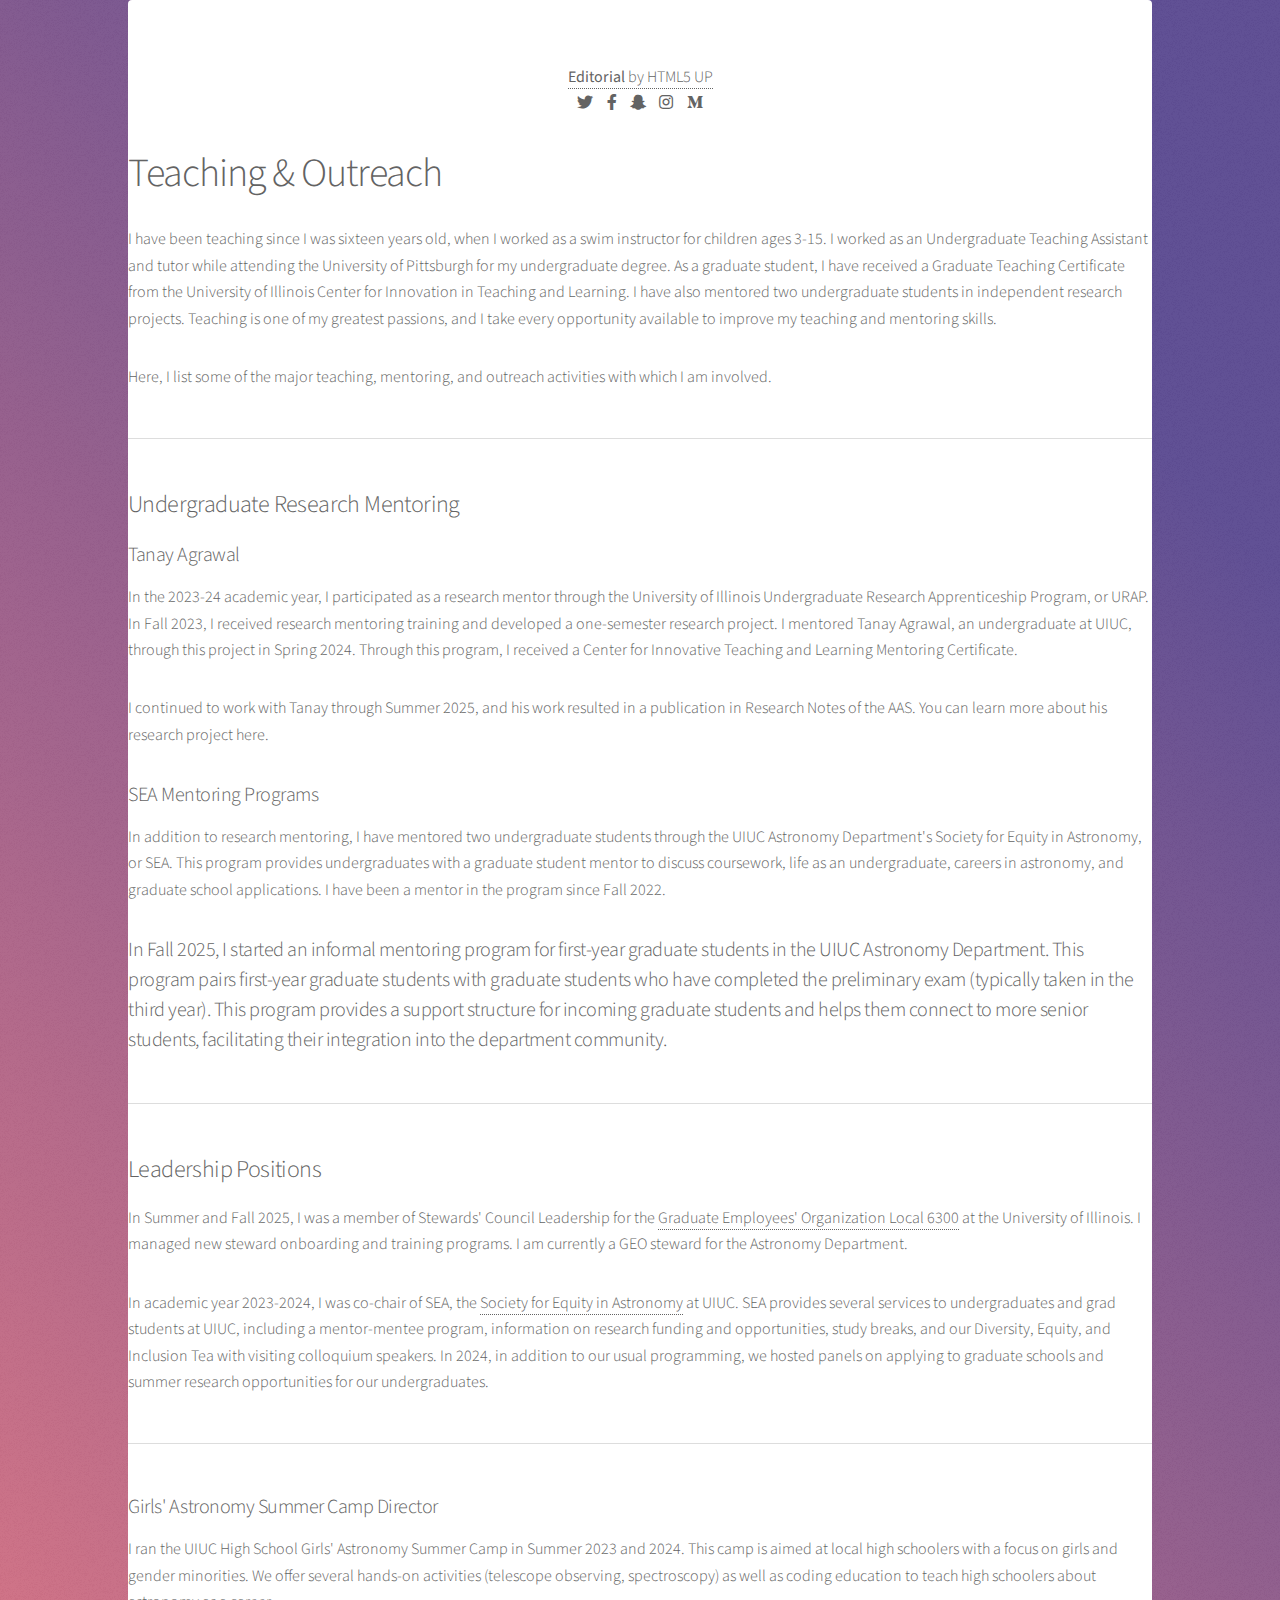
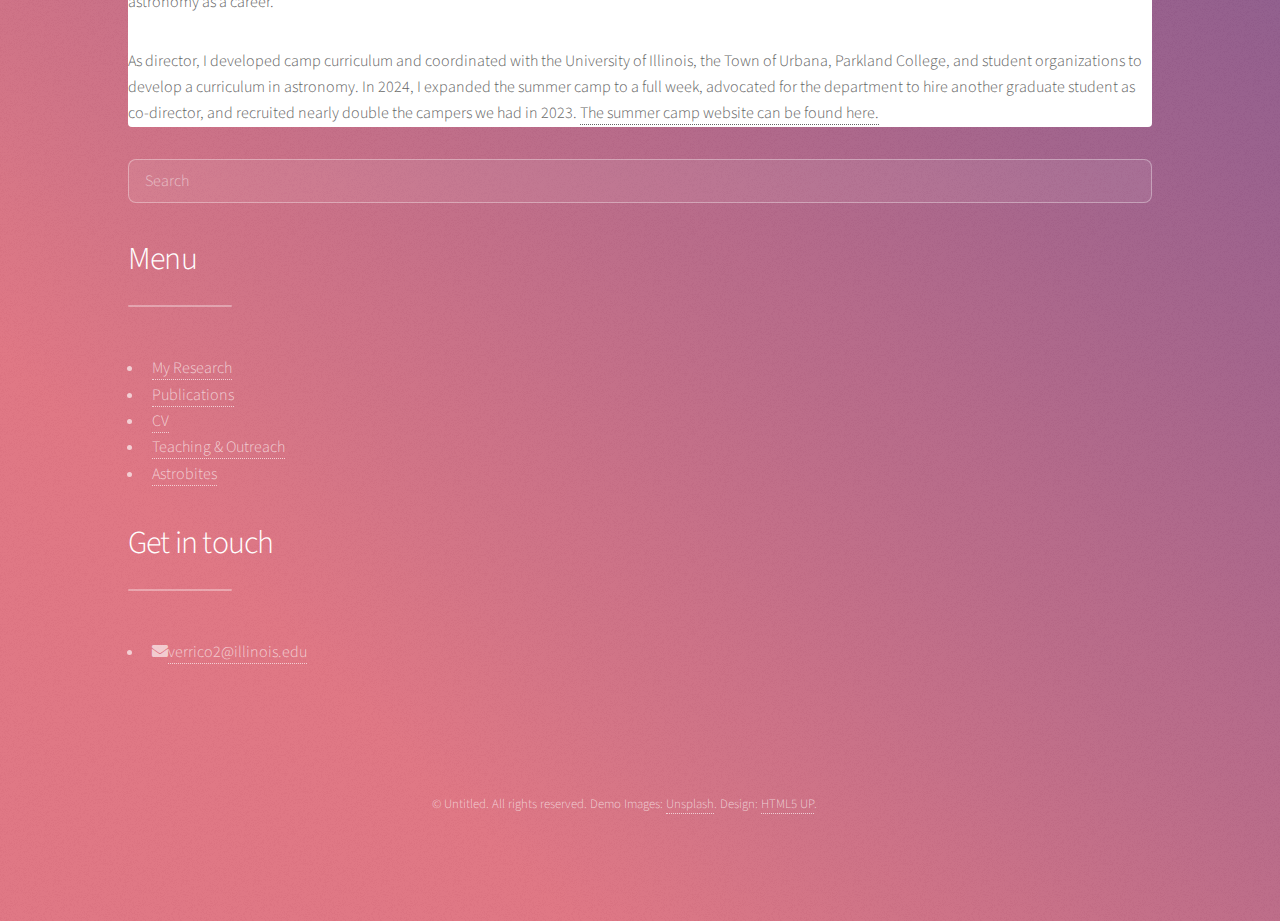
<file: teaching_outreach.html>
<!DOCTYPE HTML>
<!--
	Editorial by HTML5 UP
	html5up.net | @ajlkn
	Free for personal and commercial use under the CCA 3.0 license (html5up.net/license)
-->
<html>
	<head>
		<title>Teaching & Outreach</title>
		<meta charset="utf-8" />
		<meta name="viewport" content="width=device-width, initial-scale=1, user-scalable=no" />
		<link rel="stylesheet" href="assets/css/main.css" />
	</head>
	<body class="is-preload">

		<!-- Wrapper -->
			<div id="wrapper">

				<!-- Main -->
					<div id="main">
						<div class="inner">

							<!-- Header -->
								<header id="header">
									<a href="index.html" class="logo"><strong>Editorial</strong> by HTML5 UP</a>
									<ul class="icons">
										<li><a href="#" class="icon brands fa-twitter"><span class="label">Twitter</span></a></li>
										<li><a href="#" class="icon brands fa-facebook-f"><span class="label">Facebook</span></a></li>
										<li><a href="#" class="icon brands fa-snapchat-ghost"><span class="label">Snapchat</span></a></li>
										<li><a href="#" class="icon brands fa-instagram"><span class="label">Instagram</span></a></li>
										<li><a href="#" class="icon brands fa-medium-m"><span class="label">Medium</span></a></li>
									</ul>
								</header>

							<!-- Content -->
								<section>
									<header class="main">
										<h1>Teaching & Outreach</h1>
									</header>

									<!--<span class="image main"><img src="images/pic11.jpg" alt="" /></span>-->

									<p>I have been teaching since I was sixteen years old, when I worked as a swim instructor for children ages 3-15. I worked as an Undergraduate Teaching Assistant and tutor while attending the University of Pittsburgh for my undergraduate degree. As a graduate student, I have received a Graduate Teaching Certificate from the University of Illinois Center for Innovation in Teaching and Learning. I have also mentored two undergraduate students in independent research projects. Teaching is one of my greatest passions, and I take every opportunity available to improve my teaching and mentoring skills.</p>
									<p>Here, I list some of the major teaching, mentoring, and outreach activities with which I am involved.</p>

									<hr class="major" />

									<h2>Undergraduate Research Mentoring</h2>
									<h3>Tanay Agrawal</h3>
									<p>In the 2023-24 academic year, I participated as a research mentor through the University of Illinois Undergraduate Research Apprenticeship Program, or URAP. In Fall 2023, I received research mentoring training and developed a one-semester research project. I mentored Tanay Agrawal, an undergraduate at UIUC, through this project in Spring 2024. Through this program, I received a Center for Innovative Teaching and Learning Mentoring Certificate.</p>
									<p>I continued to work with Tanay through Summer 2025, and his work resulted in a publication in Research Notes of the AAS. You can learn more about his research project here.</p>

									<!--<h3>Aayan Verma</h3>-->
									<!--<p>I have been a research mentor for UIUC undergraduate Aayan Verma since Fall 2025. You can learn more about Aayan's research project here.</p>-->

									<h3>SEA Mentoring Programs</h3>
									<p>In addition to research mentoring, I have mentored two undergraduate students through the UIUC Astronomy Department's Society for Equity in Astronomy, or SEA. This program provides undergraduates with a graduate student mentor to discuss coursework, life as an undergraduate, careers in astronomy, and graduate school applications. I have been a mentor in the program since Fall 2022.</p>

									<h3>In Fall 2025, I started an informal mentoring program for first-year graduate students in the UIUC Astronomy Department. This program pairs first-year graduate students with graduate students who have completed the preliminary exam (typically taken in the third year). This program provides a support structure for incoming graduate students and helps them connect to more senior students, facilitating their integration into the department community.</h3>
									<hr class="major" />

									<h2>Leadership Positions</h2>
									<p>In Summer and Fall 2025, I was a member of Stewards' Council Leadership for the <a href="https://www.uiucgeo.org/">Graduate Employees' Organization Local 6300</a> at the University of Illinois. I managed new steward onboarding and training programs. I am currently a GEO steward for the Astronomy Department.</p>
									<p>In academic year 2023-2024, I was co-chair of SEA, the <a href="https://sea.astro.illinois.edu/">Society for Equity in Astronomy</a> at UIUC.  SEA provides several services to undergraduates and grad students at UIUC, including a mentor-mentee program, information on research funding and opportunities, study breaks, and our Diversity, Equity, and Inclusion Tea with visiting colloquium speakers.  In 2024, in addition to our usual programming, we hosted panels on applying to graduate schools and summer research opportunities for our undergraduates.</p>
									<hr class="major" />

									<h3>Girls' Astronomy Summer Camp Director</h3>
									<p>I ran the UIUC High School Girls' Astronomy Summer Camp in Summer 2023 and 2024. This camp is aimed at local high schoolers with a focus on girls and gender minorities. We offer several hands-on activities (telescope observing, spectroscopy) as well as coding education to teach high schoolers about astronomy as a career.</p>
									<p>As director, I developed camp curriculum and coordinated with the University of Illinois, the Town of Urbana, Parkland College, and student organizations to develop a curriculum in astronomy. In 2024, I expanded the summer camp to a full week, advocated for the department to hire another graduate student as co-director, and recruited nearly double the campers we had in 2023. <a href="https://gasc.cosmology.illinois.edu/">The summer camp website can be found here.</a></p>

								</section>

						</div>
					</div>

				
				<!-- Sidebar -->
					<div id="sidebar">
						<div class="inner">

							<!-- Search -->
								<section id="search" class="alt">
									<form method="post" action="#">
										<input type="text" name="query" id="query" placeholder="Search" />
									</form>
								</section>

							<!-- Menu -->
								<nav id="menu">
									<header class="major">
										<h2>Menu</h2>
									</header>
									<ul>
										<li><a href="index.html">My Research</a></li>
										<li><a href="https://ui.adsabs.harvard.edu/search/q=docs(library%2FuxmR26ZZTN2tnbaYV6Va3g)&sort=date%20desc%2C%20bibcode%20desc&p_=0">Publications</a></li>
										<li><a href="CV.pdf">CV</a></li>
										<li><a href="teaching_outreach.html">Teaching & Outreach</a></li>
										<li><a href="https://astrobites.org/author/mverrico/">Astrobites</a></li>
									</ul>
								</nav>
							
							<!-- Section -->
								<section>
									<header class="major">
										<h2>Get in touch</h2>
									</header>
									<ul class="contact">
										<li class="icon solid fa-envelope"><a href="#">verrico2@illinois.edu</a></li>
									</ul>
								</section>

							<!-- Footer -->
								<footer id="footer">
									<p class="copyright">&copy; Untitled. All rights reserved. Demo Images: <a href="https://unsplash.com">Unsplash</a>. Design: <a href="https://html5up.net">HTML5 UP</a>.</p>
								</footer>

						</div>
					</div>

			</div>

		<!-- Scripts -->
			<script src="assets/js/jquery.min.js"></script>
			<script src="assets/js/browser.min.js"></script>
			<script src="assets/js/breakpoints.min.js"></script>
			<script src="assets/js/util.js"></script>
			<script src="assets/js/main.js"></script>

	</body>
</html>
</file>
<file: assets/css/noscript.css>
/*
	Stellar by HTML5 UP
	html5up.net | @ajlkn
	Free for personal and commercial use under the CCA 3.0 license (html5up.net/license)
*/

/* Header */

	body.is-preload #header.alt > * {
		opacity: 1;
	}

	body.is-preload #header.alt .logo {
		-moz-transform: none;
		-webkit-transform: none;
		-ms-transform: none;
		transform: none;
	}
</file>
<file: assets/css/main.css>
@import url(fontawesome-all.min.css);
@import 'https://fonts.googleapis.com/css?family=Source+Sans+Pro:300,400';

/*
	Stellar by HTML5 UP
	html5up.net | @ajlkn
	Free for personal and commercial use under the CCA 3.0 license (html5up.net/license)
*/

html, body, div, span, applet, object,
iframe, h1, h2, h3, h4, h5, h6, p, blockquote,
pre, a, abbr, acronym, address, big, cite,
code, del, dfn, em, img, ins, kbd, q, s, samp,
small, strike, strong, sub, sup, tt, var, b,
u, i, center, dl, dt, dd, ol, ul, li, fieldset,
form, label, legend, table, caption, tbody,
tfoot, thead, tr, th, td, article, aside,
canvas, details, embed, figure, figcaption,
footer, header, hgroup, menu, nav, output, ruby,
section, summary, time, mark, audio, video {
	margin: 0;
	padding: 0;
	border: 0;
	font-size: 100%;
	font: inherit;
	vertical-align: baseline;}

article, aside, details, figcaption, figure,
footer, header, hgroup, menu, nav, section {
	display: block;}

body {
	line-height: 1;
}

ol, ul {
	list-style: none;
}

blockquote, q {
	quotes: none;
}

	blockquote:before, blockquote:after, q:before, q:after {
		content: '';
		content: none;
	}

table {
	border-collapse: collapse;
	border-spacing: 0;
}

body {
	-webkit-text-size-adjust: none;
}

mark {
	background-color: transparent;
	color: inherit;
}

input::-moz-focus-inner {
	border: 0;
	padding: 0;
}

input, select, textarea {
	-moz-appearance: none;
	-webkit-appearance: none;
	-ms-appearance: none;
	appearance: none;
}

/* Basic */

	@-ms-viewport {
		width: device-width;
	}

	body {
		-ms-overflow-style: scrollbar;
	}

	@media screen and (max-width: 480px) {

		html, body {
			min-width: 320px;
		}

	}

	html {
		box-sizing: border-box;
	}

	*, *:before, *:after {
		box-sizing: inherit;
	}

	body {
		background-color: #935d8c;
		background-image: url("images/overlay.png"), -moz-linear-gradient(45deg, #e37682 15%, #5f4d93 85%);
		background-image: url("images/overlay.png"), -webkit-linear-gradient(45deg, #e37682 15%, #5f4d93 85%);
		background-image: url("images/overlay.png"), -ms-linear-gradient(45deg, #e37682 15%, #5f4d93 85%);
		background-image: url("images/overlay.png"), linear-gradient(45deg, #e37682 15%, #5f4d93 85%);
	}

		body.is-preload *, body.is-preload *:before, body.is-preload *:after {
			-moz-animation: none !important;
			-webkit-animation: none !important;
			-ms-animation: none !important;
			animation: none !important;
			-moz-transition: none !important;
			-webkit-transition: none !important;
			-ms-transition: none !important;
			transition: none !important;
		}

/* Type */

	body {
		background-color: #935d8c;
		color: rgba(255, 255, 255, 0.65);
	}

	body, input, select, textarea {
		font-family: "Source Sans Pro", Helvetica, sans-serif;
		font-size: 17pt;
		font-weight: 300;
		line-height: 1.65;
	}

		@media screen and (max-width: 1680px) {

			body, input, select, textarea {
				font-size: 14pt;
			}

		}

		@media screen and (max-width: 1280px) {

			body, input, select, textarea {
				font-size: 12pt;
			}

		}

		@media screen and (max-width: 360px) {

			body, input, select, textarea {
				font-size: 11pt;
			}

		}

	a {
		-moz-transition: color 0.2s ease, border-bottom 0.2s ease;
		-webkit-transition: color 0.2s ease, border-bottom 0.2s ease;
		-ms-transition: color 0.2s ease, border-bottom 0.2s ease;
		transition: color 0.2s ease, border-bottom 0.2s ease;
		text-decoration: none;
		border-bottom: dotted 1px;
		color: inherit;
	}

		a:hover {
			border-bottom-color: transparent;
		}

	strong, b {
		font-weight: 400;
	}

	em, i {
		font-style: italic;
	}

	p {
		margin: 0 0 2em 0;
	}

		p.content {
			-moz-columns: 20em 2;
			-webkit-columns: 20em 2;
			-ms-columns: 20em 2;
			columns: 20em 2;
			-moz-column-gap: 2em;
			-webkit-column-gap: 2em;
			-ms-column-gap: 2em;
			column-gap: 2em;
			text-align: justify;
		}

	h1, h2, h3, h4, h5, h6 {
		font-weight: 300;
		line-height: 1.5;
		margin: 0 0 0.7em 0;
		letter-spacing: -0.025em;
	}

		h1 a, h2 a, h3 a, h4 a, h5 a, h6 a {
			color: inherit;
			text-decoration: none;
		}

	h1 {
		font-size: 2.5em;
		line-height: 1.2;
	}

	h2 {
		font-size: 1.5em;
	}

	h3 {
		font-size: 1.25em;
	}

	h4 {
		font-size: 1.1em;
	}

	h5 {
		font-size: 0.9em;
	}

	h6 {
		font-size: 0.7em;
	}

	@media screen and (max-width: 736px) {

		h1 {
			font-size: 2em;
		}

	}

	sub {
		font-size: 0.8em;
		position: relative;
		top: 0.5em;
	}

	sup {
		font-size: 0.8em;
		position: relative;
		top: -0.5em;
	}

	blockquote {
		border-left: solid 4px;
		font-style: italic;
		margin: 0 0 2em 0;
		padding: 0.5em 0 0.5em 2em;
	}

	code {
		border-radius: 8px;
		border: solid 1px;
		font-family: "Courier New", monospace;
		font-size: 0.9em;
		margin: 0 0.25em;
		padding: 0.25em 0.65em;
	}

	pre {
		-webkit-overflow-scrolling: touch;
		font-family: "Courier New", monospace;
		font-size: 0.9em;
		margin: 0 0 2em 0;
	}

		pre code {
			display: block;
			line-height: 1.75;
			padding: 1em 1.5em;
			overflow-x: auto;
		}

	hr {
		border: 0;
		border-bottom: solid 1px;
		margin: 2em 0;
	}

		hr.major {
			margin: 3em 0;
		}

	.align-left {
		text-align: left;
	}

	.align-center {
		text-align: center;
	}

	.align-right {
		text-align: right;
	}

	input, select, textarea {
		color: #ffffff;
	}

	a:hover {
		color: #ffffff;
	}

	strong, b {
		color: #ffffff;
	}

	h1, h2, h3, h4, h5, h6 {
		color: #ffffff;
	}

	blockquote {
		border-left-color: rgba(255, 255, 255, 0.35);
	}

	code {
		background: rgba(255, 255, 255, 0.075);
		border-color: rgba(255, 255, 255, 0.35);
	}

	hr {
		border-bottom-color: rgba(255, 255, 255, 0.35);
	}

/* Row */

	.row {
		display: flex;
		flex-wrap: wrap;
		box-sizing: border-box;
		align-items: stretch;
	}

		.row > * {
			box-sizing: border-box;
		}

		.row.gtr-uniform > * > :last-child {
			margin-bottom: 0;
		}

		.row.aln-left {
			justify-content: flex-start;
		}

		.row.aln-center {
			justify-content: center;
		}

		.row.aln-right {
			justify-content: flex-end;
		}

		.row.aln-top {
			align-items: flex-start;
		}

		.row.aln-middle {
			align-items: center;
		}

		.row.aln-bottom {
			align-items: flex-end;
		}

		.row > .imp {
			order: -1;
		}

		.row > .col-1 {
			width: 8.33333%;
		}

		.row > .off-1 {
			margin-left: 8.33333%;
		}

		.row > .col-2 {
			width: 16.66667%;
		}

		.row > .off-2 {
			margin-left: 16.66667%;
		}

		.row > .col-3 {
			width: 25%;
		}

		.row > .off-3 {
			margin-left: 25%;
		}

		.row > .col-4 {
			width: 33.33333%;
		}

		.row > .off-4 {
			margin-left: 33.33333%;
		}

		.row > .col-5 {
			width: 41.66667%;
		}

		.row > .off-5 {
			margin-left: 41.66667%;
		}

		.row > .col-6 {
			width: 50%;
		}

		.row > .off-6 {
			margin-left: 50%;
		}

		.row > .col-7 {
			width: 58.33333%;
		}

		.row > .off-7 {
			margin-left: 58.33333%;
		}

		.row > .col-8 {
			width: 66.66667%;
		}

		.row > .off-8 {
			margin-left: 66.66667%;
		}

		.row > .col-9 {
			width: 75%;
		}

		.row > .off-9 {
			margin-left: 75%;
		}

		.row > .col-10 {
			width: 83.33333%;
		}

		.row > .off-10 {
			margin-left: 83.33333%;
		}

		.row > .col-11 {
			width: 91.66667%;
		}

		.row > .off-11 {
			margin-left: 91.66667%;
		}

		.row > .col-12 {
			width: 100%;
		}

		.row > .off-12 {
			margin-left: 100%;
		}

		.row.gtr-0 {
			margin-top: 0;
			margin-left: 0em;
		}

			.row.gtr-0 > * {
				padding: 0 0 0 0em;
			}

			.row.gtr-0.gtr-uniform {
				margin-top: 0em;
			}

				.row.gtr-0.gtr-uniform > * {
					padding-top: 0em;
				}

		.row.gtr-25 {
			margin-top: 0;
			margin-left: -0.375em;
		}

			.row.gtr-25 > * {
				padding: 0 0 0 0.375em;
			}

			.row.gtr-25.gtr-uniform {
				margin-top: -0.375em;
			}

				.row.gtr-25.gtr-uniform > * {
					padding-top: 0.375em;
				}

		.row.gtr-50 {
			margin-top: 0;
			margin-left: -0.75em;
		}

			.row.gtr-50 > * {
				padding: 0 0 0 0.75em;
			}

			.row.gtr-50.gtr-uniform {
				margin-top: -0.75em;
			}

				.row.gtr-50.gtr-uniform > * {
					padding-top: 0.75em;
				}

		.row {
			margin-top: 0;
			margin-left: -1.5em;
		}

			.row > * {
				padding: 0 0 0 1.5em;
			}

			.row.gtr-uniform {
				margin-top: -1.5em;
			}

				.row.gtr-uniform > * {
					padding-top: 1.5em;
				}

		.row.gtr-150 {
			margin-top: 0;
			margin-left: -2.25em;
		}

			.row.gtr-150 > * {
				padding: 0 0 0 2.25em;
			}

			.row.gtr-150.gtr-uniform {
				margin-top: -2.25em;
			}

				.row.gtr-150.gtr-uniform > * {
					padding-top: 2.25em;
				}

		.row.gtr-200 {
			margin-top: 0;
			margin-left: -3em;
		}

			.row.gtr-200 > * {
				padding: 0 0 0 3em;
			}

			.row.gtr-200.gtr-uniform {
				margin-top: -3em;
			}

				.row.gtr-200.gtr-uniform > * {
					padding-top: 3em;
				}

		@media screen and (max-width: 1680px) {

			.row {
				display: flex;
				flex-wrap: wrap;
				box-sizing: border-box;
				align-items: stretch;
			}

				.row > * {
					box-sizing: border-box;
				}

				.row.gtr-uniform > * > :last-child {
					margin-bottom: 0;
				}

				.row.aln-left {
					justify-content: flex-start;
				}

				.row.aln-center {
					justify-content: center;
				}

				.row.aln-right {
					justify-content: flex-end;
				}

				.row.aln-top {
					align-items: flex-start;
				}

				.row.aln-middle {
					align-items: center;
				}

				.row.aln-bottom {
					align-items: flex-end;
				}

				.row > .imp-xlarge {
					order: -1;
				}

				.row > .col-1-xlarge {
					width: 8.33333%;
				}

				.row > .off-1-xlarge {
					margin-left: 8.33333%;
				}

				.row > .col-2-xlarge {
					width: 16.66667%;
				}

				.row > .off-2-xlarge {
					margin-left: 16.66667%;
				}

				.row > .col-3-xlarge {
					width: 25%;
				}

				.row > .off-3-xlarge {
					margin-left: 25%;
				}

				.row > .col-4-xlarge {
					width: 33.33333%;
				}

				.row > .off-4-xlarge {
					margin-left: 33.33333%;
				}

				.row > .col-5-xlarge {
					width: 41.66667%;
				}

				.row > .off-5-xlarge {
					margin-left: 41.66667%;
				}

				.row > .col-6-xlarge {
					width: 50%;
				}

				.row > .off-6-xlarge {
					margin-left: 50%;
				}

				.row > .col-7-xlarge {
					width: 58.33333%;
				}

				.row > .off-7-xlarge {
					margin-left: 58.33333%;
				}

				.row > .col-8-xlarge {
					width: 66.66667%;
				}

				.row > .off-8-xlarge {
					margin-left: 66.66667%;
				}

				.row > .col-9-xlarge {
					width: 75%;
				}

				.row > .off-9-xlarge {
					margin-left: 75%;
				}

				.row > .col-10-xlarge {
					width: 83.33333%;
				}

				.row > .off-10-xlarge {
					margin-left: 83.33333%;
				}

				.row > .col-11-xlarge {
					width: 91.66667%;
				}

				.row > .off-11-xlarge {
					margin-left: 91.66667%;
				}

				.row > .col-12-xlarge {
					width: 100%;
				}

				.row > .off-12-xlarge {
					margin-left: 100%;
				}

				.row.gtr-0 {
					margin-top: 0;
					margin-left: 0em;
				}

					.row.gtr-0 > * {
						padding: 0 0 0 0em;
					}

					.row.gtr-0.gtr-uniform {
						margin-top: 0em;
					}

						.row.gtr-0.gtr-uniform > * {
							padding-top: 0em;
						}

				.row.gtr-25 {
					margin-top: 0;
					margin-left: -0.375em;
				}

					.row.gtr-25 > * {
						padding: 0 0 0 0.375em;
					}

					.row.gtr-25.gtr-uniform {
						margin-top: -0.375em;
					}

						.row.gtr-25.gtr-uniform > * {
							padding-top: 0.375em;
						}

				.row.gtr-50 {
					margin-top: 0;
					margin-left: -0.75em;
				}

					.row.gtr-50 > * {
						padding: 0 0 0 0.75em;
					}

					.row.gtr-50.gtr-uniform {
						margin-top: -0.75em;
					}

						.row.gtr-50.gtr-uniform > * {
							padding-top: 0.75em;
						}

				.row {
					margin-top: 0;
					margin-left: -1.5em;
				}

					.row > * {
						padding: 0 0 0 1.5em;
					}

					.row.gtr-uniform {
						margin-top: -1.5em;
					}

						.row.gtr-uniform > * {
							padding-top: 1.5em;
						}

				.row.gtr-150 {
					margin-top: 0;
					margin-left: -2.25em;
				}

					.row.gtr-150 > * {
						padding: 0 0 0 2.25em;
					}

					.row.gtr-150.gtr-uniform {
						margin-top: -2.25em;
					}

						.row.gtr-150.gtr-uniform > * {
							padding-top: 2.25em;
						}

				.row.gtr-200 {
					margin-top: 0;
					margin-left: -3em;
				}

					.row.gtr-200 > * {
						padding: 0 0 0 3em;
					}

					.row.gtr-200.gtr-uniform {
						margin-top: -3em;
					}

						.row.gtr-200.gtr-uniform > * {
							padding-top: 3em;
						}

		}

		@media screen and (max-width: 1280px) {

			.row {
				display: flex;
				flex-wrap: wrap;
				box-sizing: border-box;
				align-items: stretch;
			}

				.row > * {
					box-sizing: border-box;
				}

				.row.gtr-uniform > * > :last-child {
					margin-bottom: 0;
				}

				.row.aln-left {
					justify-content: flex-start;
				}

				.row.aln-center {
					justify-content: center;
				}

				.row.aln-right {
					justify-content: flex-end;
				}

				.row.aln-top {
					align-items: flex-start;
				}

				.row.aln-middle {
					align-items: center;
				}

				.row.aln-bottom {
					align-items: flex-end;
				}

				.row > .imp-large {
					order: -1;
				}

				.row > .col-1-large {
					width: 8.33333%;
				}

				.row > .off-1-large {
					margin-left: 8.33333%;
				}

				.row > .col-2-large {
					width: 16.66667%;
				}

				.row > .off-2-large {
					margin-left: 16.66667%;
				}

				.row > .col-3-large {
					width: 25%;
				}

				.row > .off-3-large {
					margin-left: 25%;
				}

				.row > .col-4-large {
					width: 33.33333%;
				}

				.row > .off-4-large {
					margin-left: 33.33333%;
				}

				.row > .col-5-large {
					width: 41.66667%;
				}

				.row > .off-5-large {
					margin-left: 41.66667%;
				}

				.row > .col-6-large {
					width: 50%;
				}

				.row > .off-6-large {
					margin-left: 50%;
				}

				.row > .col-7-large {
					width: 58.33333%;
				}

				.row > .off-7-large {
					margin-left: 58.33333%;
				}

				.row > .col-8-large {
					width: 66.66667%;
				}

				.row > .off-8-large {
					margin-left: 66.66667%;
				}

				.row > .col-9-large {
					width: 75%;
				}

				.row > .off-9-large {
					margin-left: 75%;
				}

				.row > .col-10-large {
					width: 83.33333%;
				}

				.row > .off-10-large {
					margin-left: 83.33333%;
				}

				.row > .col-11-large {
					width: 91.66667%;
				}

				.row > .off-11-large {
					margin-left: 91.66667%;
				}

				.row > .col-12-large {
					width: 100%;
				}

				.row > .off-12-large {
					margin-left: 100%;
				}

				.row.gtr-0 {
					margin-top: 0;
					margin-left: 0em;
				}

					.row.gtr-0 > * {
						padding: 0 0 0 0em;
					}

					.row.gtr-0.gtr-uniform {
						margin-top: 0em;
					}

						.row.gtr-0.gtr-uniform > * {
							padding-top: 0em;
						}

				.row.gtr-25 {
					margin-top: 0;
					margin-left: -0.375em;
				}

					.row.gtr-25 > * {
						padding: 0 0 0 0.375em;
					}

					.row.gtr-25.gtr-uniform {
						margin-top: -0.375em;
					}

						.row.gtr-25.gtr-uniform > * {
							padding-top: 0.375em;
						}

				.row.gtr-50 {
					margin-top: 0;
					margin-left: -0.75em;
				}

					.row.gtr-50 > * {
						padding: 0 0 0 0.75em;
					}

					.row.gtr-50.gtr-uniform {
						margin-top: -0.75em;
					}

						.row.gtr-50.gtr-uniform > * {
							padding-top: 0.75em;
						}

				.row {
					margin-top: 0;
					margin-left: -1.5em;
				}

					.row > * {
						padding: 0 0 0 1.5em;
					}

					.row.gtr-uniform {
						margin-top: -1.5em;
					}

						.row.gtr-uniform > * {
							padding-top: 1.5em;
						}

				.row.gtr-150 {
					margin-top: 0;
					margin-left: -2.25em;
				}

					.row.gtr-150 > * {
						padding: 0 0 0 2.25em;
					}

					.row.gtr-150.gtr-uniform {
						margin-top: -2.25em;
					}

						.row.gtr-150.gtr-uniform > * {
							padding-top: 2.25em;
						}

				.row.gtr-200 {
					margin-top: 0;
					margin-left: -3em;
				}

					.row.gtr-200 > * {
						padding: 0 0 0 3em;
					}

					.row.gtr-200.gtr-uniform {
						margin-top: -3em;
					}

						.row.gtr-200.gtr-uniform > * {
							padding-top: 3em;
						}

		}

		@media screen and (max-width: 980px) {

			.row {
				display: flex;
				flex-wrap: wrap;
				box-sizing: border-box;
				align-items: stretch;
			}

				.row > * {
					box-sizing: border-box;
				}

				.row.gtr-uniform > * > :last-child {
					margin-bottom: 0;
				}

				.row.aln-left {
					justify-content: flex-start;
				}

				.row.aln-center {
					justify-content: center;
				}

				.row.aln-right {
					justify-content: flex-end;
				}

				.row.aln-top {
					align-items: flex-start;
				}

				.row.aln-middle {
					align-items: center;
				}

				.row.aln-bottom {
					align-items: flex-end;
				}

				.row > .imp-medium {
					order: -1;
				}

				.row > .col-1-medium {
					width: 8.33333%;
				}

				.row > .off-1-medium {
					margin-left: 8.33333%;
				}

				.row > .col-2-medium {
					width: 16.66667%;
				}

				.row > .off-2-medium {
					margin-left: 16.66667%;
				}

				.row > .col-3-medium {
					width: 25%;
				}

				.row > .off-3-medium {
					margin-left: 25%;
				}

				.row > .col-4-medium {
					width: 33.33333%;
				}

				.row > .off-4-medium {
					margin-left: 33.33333%;
				}

				.row > .col-5-medium {
					width: 41.66667%;
				}

				.row > .off-5-medium {
					margin-left: 41.66667%;
				}

				.row > .col-6-medium {
					width: 50%;
				}

				.row > .off-6-medium {
					margin-left: 50%;
				}

				.row > .col-7-medium {
					width: 58.33333%;
				}

				.row > .off-7-medium {
					margin-left: 58.33333%;
				}

				.row > .col-8-medium {
					width: 66.66667%;
				}

				.row > .off-8-medium {
					margin-left: 66.66667%;
				}

				.row > .col-9-medium {
					width: 75%;
				}

				.row > .off-9-medium {
					margin-left: 75%;
				}

				.row > .col-10-medium {
					width: 83.33333%;
				}

				.row > .off-10-medium {
					margin-left: 83.33333%;
				}

				.row > .col-11-medium {
					width: 91.66667%;
				}

				.row > .off-11-medium {
					margin-left: 91.66667%;
				}

				.row > .col-12-medium {
					width: 100%;
				}

				.row > .off-12-medium {
					margin-left: 100%;
				}

				.row.gtr-0 {
					margin-top: 0;
					margin-left: 0em;
				}

					.row.gtr-0 > * {
						padding: 0 0 0 0em;
					}

					.row.gtr-0.gtr-uniform {
						margin-top: 0em;
					}

						.row.gtr-0.gtr-uniform > * {
							padding-top: 0em;
						}

				.row.gtr-25 {
					margin-top: 0;
					margin-left: -0.375em;
				}

					.row.gtr-25 > * {
						padding: 0 0 0 0.375em;
					}

					.row.gtr-25.gtr-uniform {
						margin-top: -0.375em;
					}

						.row.gtr-25.gtr-uniform > * {
							padding-top: 0.375em;
						}

				.row.gtr-50 {
					margin-top: 0;
					margin-left: -0.75em;
				}

					.row.gtr-50 > * {
						padding: 0 0 0 0.75em;
					}

					.row.gtr-50.gtr-uniform {
						margin-top: -0.75em;
					}

						.row.gtr-50.gtr-uniform > * {
							padding-top: 0.75em;
						}

				.row {
					margin-top: 0;
					margin-left: -1.5em;
				}

					.row > * {
						padding: 0 0 0 1.5em;
					}

					.row.gtr-uniform {
						margin-top: -1.5em;
					}

						.row.gtr-uniform > * {
							padding-top: 1.5em;
						}

				.row.gtr-150 {
					margin-top: 0;
					margin-left: -2.25em;
				}

					.row.gtr-150 > * {
						padding: 0 0 0 2.25em;
					}

					.row.gtr-150.gtr-uniform {
						margin-top: -2.25em;
					}

						.row.gtr-150.gtr-uniform > * {
							padding-top: 2.25em;
						}

				.row.gtr-200 {
					margin-top: 0;
					margin-left: -3em;
				}

					.row.gtr-200 > * {
						padding: 0 0 0 3em;
					}

					.row.gtr-200.gtr-uniform {
						margin-top: -3em;
					}

						.row.gtr-200.gtr-uniform > * {
							padding-top: 3em;
						}

		}

		@media screen and (max-width: 736px) {

			.row {
				display: flex;
				flex-wrap: wrap;
				box-sizing: border-box;
				align-items: stretch;
			}

				.row > * {
					box-sizing: border-box;
				}

				.row.gtr-uniform > * > :last-child {
					margin-bottom: 0;
				}

				.row.aln-left {
					justify-content: flex-start;
				}

				.row.aln-center {
					justify-content: center;
				}

				.row.aln-right {
					justify-content: flex-end;
				}

				.row.aln-top {
					align-items: flex-start;
				}

				.row.aln-middle {
					align-items: center;
				}

				.row.aln-bottom {
					align-items: flex-end;
				}

				.row > .imp-small {
					order: -1;
				}

				.row > .col-1-small {
					width: 8.33333%;
				}

				.row > .off-1-small {
					margin-left: 8.33333%;
				}

				.row > .col-2-small {
					width: 16.66667%;
				}

				.row > .off-2-small {
					margin-left: 16.66667%;
				}

				.row > .col-3-small {
					width: 25%;
				}

				.row > .off-3-small {
					margin-left: 25%;
				}

				.row > .col-4-small {
					width: 33.33333%;
				}

				.row > .off-4-small {
					margin-left: 33.33333%;
				}

				.row > .col-5-small {
					width: 41.66667%;
				}

				.row > .off-5-small {
					margin-left: 41.66667%;
				}

				.row > .col-6-small {
					width: 50%;
				}

				.row > .off-6-small {
					margin-left: 50%;
				}

				.row > .col-7-small {
					width: 58.33333%;
				}

				.row > .off-7-small {
					margin-left: 58.33333%;
				}

				.row > .col-8-small {
					width: 66.66667%;
				}

				.row > .off-8-small {
					margin-left: 66.66667%;
				}

				.row > .col-9-small {
					width: 75%;
				}

				.row > .off-9-small {
					margin-left: 75%;
				}

				.row > .col-10-small {
					width: 83.33333%;
				}

				.row > .off-10-small {
					margin-left: 83.33333%;
				}

				.row > .col-11-small {
					width: 91.66667%;
				}

				.row > .off-11-small {
					margin-left: 91.66667%;
				}

				.row > .col-12-small {
					width: 100%;
				}

				.row > .off-12-small {
					margin-left: 100%;
				}

				.row.gtr-0 {
					margin-top: 0;
					margin-left: 0em;
				}

					.row.gtr-0 > * {
						padding: 0 0 0 0em;
					}

					.row.gtr-0.gtr-uniform {
						margin-top: 0em;
					}

						.row.gtr-0.gtr-uniform > * {
							padding-top: 0em;
						}

				.row.gtr-25 {
					margin-top: 0;
					margin-left: -0.25em;
				}

					.row.gtr-25 > * {
						padding: 0 0 0 0.25em;
					}

					.row.gtr-25.gtr-uniform {
						margin-top: -0.25em;
					}

						.row.gtr-25.gtr-uniform > * {
							padding-top: 0.25em;
						}

				.row.gtr-50 {
					margin-top: 0;
					margin-left: -0.5em;
				}

					.row.gtr-50 > * {
						padding: 0 0 0 0.5em;
					}

					.row.gtr-50.gtr-uniform {
						margin-top: -0.5em;
					}

						.row.gtr-50.gtr-uniform > * {
							padding-top: 0.5em;
						}

				.row {
					margin-top: 0;
					margin-left: -1em;
				}

					.row > * {
						padding: 0 0 0 1em;
					}

					.row.gtr-uniform {
						margin-top: -1em;
					}

						.row.gtr-uniform > * {
							padding-top: 1em;
						}

				.row.gtr-150 {
					margin-top: 0;
					margin-left: -1.5em;
				}

					.row.gtr-150 > * {
						padding: 0 0 0 1.5em;
					}

					.row.gtr-150.gtr-uniform {
						margin-top: -1.5em;
					}

						.row.gtr-150.gtr-uniform > * {
							padding-top: 1.5em;
						}

				.row.gtr-200 {
					margin-top: 0;
					margin-left: -2em;
				}

					.row.gtr-200 > * {
						padding: 0 0 0 2em;
					}

					.row.gtr-200.gtr-uniform {
						margin-top: -2em;
					}

						.row.gtr-200.gtr-uniform > * {
							padding-top: 2em;
						}

		}

		@media screen and (max-width: 480px) {

			.row {
				display: flex;
				flex-wrap: wrap;
				box-sizing: border-box;
				align-items: stretch;
			}

				.row > * {
					box-sizing: border-box;
				}

				.row.gtr-uniform > * > :last-child {
					margin-bottom: 0;
				}

				.row.aln-left {
					justify-content: flex-start;
				}

				.row.aln-center {
					justify-content: center;
				}

				.row.aln-right {
					justify-content: flex-end;
				}

				.row.aln-top {
					align-items: flex-start;
				}

				.row.aln-middle {
					align-items: center;
				}

				.row.aln-bottom {
					align-items: flex-end;
				}

				.row > .imp-xsmall {
					order: -1;
				}

				.row > .col-1-xsmall {
					width: 8.33333%;
				}

				.row > .off-1-xsmall {
					margin-left: 8.33333%;
				}

				.row > .col-2-xsmall {
					width: 16.66667%;
				}

				.row > .off-2-xsmall {
					margin-left: 16.66667%;
				}

				.row > .col-3-xsmall {
					width: 25%;
				}

				.row > .off-3-xsmall {
					margin-left: 25%;
				}

				.row > .col-4-xsmall {
					width: 33.33333%;
				}

				.row > .off-4-xsmall {
					margin-left: 33.33333%;
				}

				.row > .col-5-xsmall {
					width: 41.66667%;
				}

				.row > .off-5-xsmall {
					margin-left: 41.66667%;
				}

				.row > .col-6-xsmall {
					width: 50%;
				}

				.row > .off-6-xsmall {
					margin-left: 50%;
				}

				.row > .col-7-xsmall {
					width: 58.33333%;
				}

				.row > .off-7-xsmall {
					margin-left: 58.33333%;
				}

				.row > .col-8-xsmall {
					width: 66.66667%;
				}

				.row > .off-8-xsmall {
					margin-left: 66.66667%;
				}

				.row > .col-9-xsmall {
					width: 75%;
				}

				.row > .off-9-xsmall {
					margin-left: 75%;
				}

				.row > .col-10-xsmall {
					width: 83.33333%;
				}

				.row > .off-10-xsmall {
					margin-left: 83.33333%;
				}

				.row > .col-11-xsmall {
					width: 91.66667%;
				}

				.row > .off-11-xsmall {
					margin-left: 91.66667%;
				}

				.row > .col-12-xsmall {
					width: 100%;
				}

				.row > .off-12-xsmall {
					margin-left: 100%;
				}

				.row.gtr-0 {
					margin-top: 0;
					margin-left: 0em;
				}

					.row.gtr-0 > * {
						padding: 0 0 0 0em;
					}

					.row.gtr-0.gtr-uniform {
						margin-top: 0em;
					}

						.row.gtr-0.gtr-uniform > * {
							padding-top: 0em;
						}

				.row.gtr-25 {
					margin-top: 0;
					margin-left: -0.3125em;
				}

					.row.gtr-25 > * {
						padding: 0 0 0 0.3125em;
					}

					.row.gtr-25.gtr-uniform {
						margin-top: -0.3125em;
					}

						.row.gtr-25.gtr-uniform > * {
							padding-top: 0.3125em;
						}

				.row.gtr-50 {
					margin-top: 0;
					margin-left: -0.625em;
				}

					.row.gtr-50 > * {
						padding: 0 0 0 0.625em;
					}

					.row.gtr-50.gtr-uniform {
						margin-top: -0.625em;
					}

						.row.gtr-50.gtr-uniform > * {
							padding-top: 0.625em;
						}

				.row {
					margin-top: 0;
					margin-left: -1.25em;
				}

					.row > * {
						padding: 0 0 0 1.25em;
					}

					.row.gtr-uniform {
						margin-top: -1.25em;
					}

						.row.gtr-uniform > * {
							padding-top: 1.25em;
						}

				.row.gtr-150 {
					margin-top: 0;
					margin-left: -1.875em;
				}

					.row.gtr-150 > * {
						padding: 0 0 0 1.875em;
					}

					.row.gtr-150.gtr-uniform {
						margin-top: -1.875em;
					}

						.row.gtr-150.gtr-uniform > * {
							padding-top: 1.875em;
						}

				.row.gtr-200 {
					margin-top: 0;
					margin-left: -2.5em;
				}

					.row.gtr-200 > * {
						padding: 0 0 0 2.5em;
					}

					.row.gtr-200.gtr-uniform {
						margin-top: -2.5em;
					}

						.row.gtr-200.gtr-uniform > * {
							padding-top: 2.5em;
						}

		}

/* Box */

	.box {
		border-radius: 8px;
		border: solid;
		margin-bottom: 2em;
		padding: 1.5em;
	}

		.box > :last-child,
		.box > :last-child > :last-child,
		.box > :last-child > :last-child > :last-child {
			margin-bottom: 0;
		}

		.box.alt {
			border: 0;
			border-radius: 0;
			padding: 0;
		}

	.box {
		border-color: rgba(255, 255, 255, 0.35);
	}

/* Button */

	input[type="submit"],
	input[type="reset"],
	input[type="button"],
	button,
	.button {
		-moz-appearance: none;
		-webkit-appearance: none;
		-ms-appearance: none;
		appearance: none;
		-moz-transition: background-color 0.2s ease-in-out, color 0.2s ease-in-out;
		-webkit-transition: background-color 0.2s ease-in-out, color 0.2s ease-in-out;
		-ms-transition: background-color 0.2s ease-in-out, color 0.2s ease-in-out;
		transition: background-color 0.2s ease-in-out, color 0.2s ease-in-out;
		border-radius: 8px;
		border: 0;
		cursor: pointer;
		display: inline-block;
		font-weight: 300;
		height: 2.75em;
		line-height: 2.75em;
		min-width: 9.25em;
		padding: 0 1.5em;
		text-align: center;
		text-decoration: none;
		white-space: nowrap;
	}

		input[type="submit"].icon,
		input[type="reset"].icon,
		input[type="button"].icon,
		button.icon,
		.button.icon {
			padding-left: 1.35em;
		}

			input[type="submit"].icon:before,
			input[type="reset"].icon:before,
			input[type="button"].icon:before,
			button.icon:before,
			.button.icon:before {
				margin-right: 0.5em;
			}

		input[type="submit"].fit,
		input[type="reset"].fit,
		input[type="button"].fit,
		button.fit,
		.button.fit {
			width: 100%;
		}

		input[type="submit"].small,
		input[type="reset"].small,
		input[type="button"].small,
		button.small,
		.button.small {
			font-size: 0.8em;
		}

		input[type="submit"].large,
		input[type="reset"].large,
		input[type="button"].large,
		button.large,
		.button.large {
			font-size: 1.35em;
		}

		input[type="submit"].disabled, input[type="submit"]:disabled,
		input[type="reset"].disabled,
		input[type="reset"]:disabled,
		input[type="button"].disabled,
		input[type="button"]:disabled,
		button.disabled,
		button:disabled,
		.button.disabled,
		.button:disabled {
			pointer-events: none;
			opacity: 0.25;
		}

		@media screen and (max-width: 736px) {

			input[type="submit"],
			input[type="reset"],
			input[type="button"],
			button,
			.button {
				min-width: 0;
			}

		}

	input[type="submit"],
	input[type="reset"],
	input[type="button"],
	button,
	.button {
		background-color: transparent;
		box-shadow: inset 0 0 0 1px rgba(255, 255, 255, 0.35);
		color: #ffffff !important;
	}

		input[type="submit"]:hover,
		input[type="reset"]:hover,
		input[type="button"]:hover,
		button:hover,
		.button:hover {
			background-color: rgba(255, 255, 255, 0.075);
		}

		input[type="submit"]:active,
		input[type="reset"]:active,
		input[type="button"]:active,
		button:active,
		.button:active {
			background-color: rgba(255, 255, 255, 0.2);
		}

		input[type="submit"].icon:before,
		input[type="reset"].icon:before,
		input[type="button"].icon:before,
		button.icon:before,
		.button.icon:before {
			color: rgba(255, 255, 255, 0.5);
		}

		input[type="submit"].primary,
		input[type="reset"].primary,
		input[type="button"].primary,
		button.primary,
		.button.primary {
			background-color: #8cc9f0;
			color: #ffffff !important;
			box-shadow: none;
		}

			input[type="submit"].primary:hover,
			input[type="reset"].primary:hover,
			input[type="button"].primary:hover,
			button.primary:hover,
			.button.primary:hover {
				background-color: #9acff2;
			}

			input[type="submit"].primary:active,
			input[type="reset"].primary:active,
			input[type="button"].primary:active,
			button.primary:active,
			.button.primary:active {
				background-color: #7ec3ee;
			}

			input[type="submit"].primary.icon:before,
			input[type="reset"].primary.icon:before,
			input[type="button"].primary.icon:before,
			button.primary.icon:before,
			.button.primary.icon:before {
				color: #ffffff !important;
			}

/* Form */

	form {
		margin: 0 0 2em 0;
	}

	label {
		display: block;
		font-size: 0.9em;
		font-weight: 400;
		margin: 0 0 1em 0;
	}

	input[type="text"],
	input[type="password"],
	input[type="email"],
	select,
	textarea {
		-moz-appearance: none;
		-webkit-appearance: none;
		-ms-appearance: none;
		appearance: none;
		border-radius: 8px;
		border: solid 1px;
		color: inherit;
		display: block;
		outline: 0;
		padding: 0 1em;
		text-decoration: none;
		width: 100%;
	}

		input[type="text"]:invalid,
		input[type="password"]:invalid,
		input[type="email"]:invalid,
		select:invalid,
		textarea:invalid {
			box-shadow: none;
		}

	select {
		background-size: 1.25rem;
		background-repeat: no-repeat;
		background-position: calc(100% - 1rem) center;
		height: 2.75em;
		padding-right: 2.75em;
		text-overflow: ellipsis;
	}

		select:focus::-ms-value {
			background-color: transparent;
		}

		select::-ms-expand {
			display: none;
		}

	input[type="text"],
	input[type="password"],
	input[type="email"],
	select {
		height: 2.75em;
	}

	textarea {
		padding: 0.75em 1em;
	}

	input[type="checkbox"],
	input[type="radio"] {
		-moz-appearance: none;
		-webkit-appearance: none;
		-ms-appearance: none;
		appearance: none;
		display: block;
		float: left;
		margin-right: -2em;
		opacity: 0;
		width: 1em;
		z-index: -1;
	}

		input[type="checkbox"] + label,
		input[type="radio"] + label {
			text-decoration: none;
			cursor: pointer;
			display: inline-block;
			font-size: 1em;
			font-weight: 300;
			padding-left: 2.4em;
			padding-right: 0.75em;
			position: relative;
		}

			input[type="checkbox"] + label:before,
			input[type="radio"] + label:before {
				-moz-osx-font-smoothing: grayscale;
				-webkit-font-smoothing: antialiased;
				display: inline-block;
				font-style: normal;
				font-variant: normal;
				text-rendering: auto;
				line-height: 1;
				text-transform: none !important;
				font-family: 'Font Awesome 5 Free';
				font-weight: 900;
			}

			input[type="checkbox"] + label:before,
			input[type="radio"] + label:before {
				border-radius: 8px;
				border: solid 1px;
				content: '';
				display: inline-block;
				font-size: 0.8em;
				height: 2.0625em;
				left: 0;
				line-height: 2.0625em;
				position: absolute;
				text-align: center;
				top: 0;
				width: 2.0625em;
			}

		input[type="checkbox"]:checked + label:before,
		input[type="radio"]:checked + label:before {
			content: '\f00c';
		}

	input[type="checkbox"] + label:before {
		border-radius: 8px;
	}

	input[type="radio"] + label:before {
		border-radius: 100%;
	}

	::-webkit-input-placeholder {
		opacity: 1.0;
	}

	:-moz-placeholder {
		opacity: 1.0;
	}

	::-moz-placeholder {
		opacity: 1.0;
	}

	:-ms-input-placeholder {
		opacity: 1.0;
	}

	label {
		color: #ffffff;
	}

	input[type="text"],
	input[type="password"],
	input[type="email"],
	select,
	textarea {
		background-color: rgba(255, 255, 255, 0.075);
		border-color: rgba(255, 255, 255, 0.35);
	}

		input[type="text"]:focus,
		input[type="password"]:focus,
		input[type="email"]:focus,
		select:focus,
		textarea:focus {
			border-color: #8cc9f0;
			box-shadow: 0 0 0 1px #8cc9f0;
		}

	select {
		background-image: url("data:image/svg+xml;charset=utf8,%3Csvg xmlns='http://www.w3.org/2000/svg' width='40' height='40' preserveAspectRatio='none' viewBox='0 0 40 40'%3E%3Cpath d='M9.4,12.3l10.4,10.4l10.4-10.4c0.2-0.2,0.5-0.4,0.9-0.4c0.3,0,0.6,0.1,0.9,0.4l3.3,3.3c0.2,0.2,0.4,0.5,0.4,0.9 c0,0.4-0.1,0.6-0.4,0.9L20.7,31.9c-0.2,0.2-0.5,0.4-0.9,0.4c-0.3,0-0.6-0.1-0.9-0.4L4.3,17.3c-0.2-0.2-0.4-0.5-0.4-0.9 c0-0.4,0.1-0.6,0.4-0.9l3.3-3.3c0.2-0.2,0.5-0.4,0.9-0.4S9.1,12.1,9.4,12.3z' fill='rgba(255, 255, 255, 0.35)' /%3E%3C/svg%3E");
	}

		select option {
			color: #ffffff;
			background: #935d8c;
		}

	input[type="checkbox"] + label,
	input[type="radio"] + label {
		color: rgba(255, 255, 255, 0.65);
	}

		input[type="checkbox"] + label:before,
		input[type="radio"] + label:before {
			background: rgba(255, 255, 255, 0.075);
			border-color: rgba(255, 255, 255, 0.35);
		}

	input[type="checkbox"]:checked + label:before,
	input[type="radio"]:checked + label:before {
		background-color: #ffffff;
		border-color: #ffffff;
		color: #935d8c;
	}

	input[type="checkbox"]:focus + label:before,
	input[type="radio"]:focus + label:before {
		border-color: #8cc9f0;
		box-shadow: 0 0 0 1px #8cc9f0;
	}

	::-webkit-input-placeholder {
		color: rgba(255, 255, 255, 0.5) !important;
	}

	:-moz-placeholder {
		color: rgba(255, 255, 255, 0.5) !important;
	}

	::-moz-placeholder {
		color: rgba(255, 255, 255, 0.5) !important;
	}

	:-ms-input-placeholder {
		color: rgba(255, 255, 255, 0.5) !important;
	}

	.formerize-placeholder {
		color: rgba(255, 255, 255, 0.5) !important;
	}

/* Icon */

	.icon {
		text-decoration: none;
		-moz-transition: background-color 0.2s ease-in-out, color 0.2s ease-in-out;
		-webkit-transition: background-color 0.2s ease-in-out, color 0.2s ease-in-out;
		-ms-transition: background-color 0.2s ease-in-out, color 0.2s ease-in-out;
		transition: background-color 0.2s ease-in-out, color 0.2s ease-in-out;
		border-bottom: none;
		position: relative;
	}

		.icon:before {
			-moz-osx-font-smoothing: grayscale;
			-webkit-font-smoothing: antialiased;
			display: inline-block;
			font-style: normal;
			font-variant: normal;
			text-rendering: auto;
			line-height: 1;
			text-transform: none !important;
			font-family: 'Font Awesome 5 Free';
			font-weight: 400;
		}

		.icon > .label {
			display: none;
		}

		.icon:before {
			line-height: solid;
		}

		.icon.solid:before {
			font-weight: 900;
		}

		.icon.brands:before {
			font-family: 'Font Awesome 5 Brands';
		}

		.icon.major {
			border: solid 1px;
			display: inline-block;
			border-radius: 100%;
			padding: 0.65em;
			margin: 0 0 2em 0;
			cursor: default;
		}

			.icon.major:before {
				display: inline-block;
				font-size: 6.25rem;
				width: 2.25em;
				height: 2.25em;
				line-height: 2.2em;
				border-radius: 100%;
				border: solid 1px;
				text-align: center;
			}

		.icon.alt {
			display: inline-block;
			border: solid 1px;
			border-radius: 100%;
		}

			.icon.alt:before {
				display: block;
				font-size: 1.25em;
				width: 2em;
				height: 2em;
				text-align: center;
				line-height: 2em;
			}

		.icon.style1 {
			color: #efa8b0;
		}

		.icon.style2 {
			color: #c79cc8;
		}

		.icon.style3 {
			color: #a89cc8;
		}

		.icon.style4 {
			color: #9bb2e1;
		}

		.icon.style5 {
			color: #8cc9f0;
		}

		@media screen and (max-width: 1680px) {

			.icon.major:before {
				font-size: 5.5rem;
			}

		}

		@media screen and (max-width: 1280px) {

			.icon.major:before {
				font-size: 4.75rem;
			}

		}

		@media screen and (max-width: 736px) {

			.icon.major {
				margin: 0 0 1.5em 0;
				padding: 0.35em;
			}

				.icon.major:before {
					font-size: 3.5rem;
				}

		}

	.icon.major {
		border-color: rgba(255, 255, 255, 0.35);
	}

		.icon.major:before {
			border-color: rgba(255, 255, 255, 0.35);
		}

	.icon.alt {
		border-color: rgba(255, 255, 255, 0.35);
		color: #ffffff;
	}

		.icon.alt:hover {
			background-color: rgba(255, 255, 255, 0.075);
		}

		.icon.alt:active {
			background-color: rgba(255, 255, 255, 0.2);
		}

/* Image */

	.image {
		border-radius: 8px;
		border: 0;
		display: inline-block;
		position: relative;
	}

		.image img {
			border-radius: 8px;
			display: block;
		}

		.image.left, .image.right {
			max-width: 40%;
		}

			.image.left img, .image.right img {
				width: 100%;
			}

		.image.left {
			float: left;
			margin: 0 1.5em 1em 0;
			top: 0.25em;
		}

		.image.right {
			float: right;
			margin: 0 0 1em 1.5em;
			top: 0.25em;
		}

		.image.fit {
			display: block;
			margin: 0 0 2em 0;
			width: 100%;
		}

			.image.fit img {
				width: 100%;
			}

		.image.main {
			display: block;
			margin: 0 0 3em 0;
			width: 100%;
		}

			.image.main img {
				width: 100%;
			}

/* List */

	ol {
		list-style: decimal;
		margin: 0 0 2em 0;
		padding-left: 1.25em;
	}

		ol li {
			padding-left: 0.25em;
		}

	ul {
		list-style: disc;
		margin: 0 0 2em 0;
		padding-left: 1em;
	}

		ul li {
			padding-left: 0.5em;
		}

		ul.alt {
			list-style: none;
			padding-left: 0;
		}

			ul.alt li {
				border-top: solid 1px;
				padding: 0.5em 0;
			}

				ul.alt li:first-child {
					border-top: 0;
					padding-top: 0;
				}

	dl {
		margin: 0 0 2em 0;
	}

		dl dt {
			display: block;
			font-weight: 400;
			margin: 0 0 1em 0;
		}

		dl dd {
			margin-left: 2em;
		}

		dl.alt dt {
			display: block;
			width: 3em;
			margin: 0;
			clear: left;
			float: left;
		}

		dl.alt dd {
			margin: 0 0 0.85em 5.5em;
		}

		dl.alt:after {
			content: '';
			display: block;
			clear: both;
		}

	ul.alt li {
		border-top-color: rgba(255, 255, 255, 0.35);
	}

	dl dt {
		color: #ffffff;
	}

/* Actions */

	ul.actions {
		display: -moz-flex;
		display: -webkit-flex;
		display: -ms-flex;
		display: flex;
		cursor: default;
		list-style: none;
		margin-left: -1em;
		padding-left: 0;
	}

		ul.actions li {
			padding: 0 0 0 1em;
			vertical-align: middle;
		}

		ul.actions.special {
			-moz-justify-content: center;
			-webkit-justify-content: center;
			-ms-justify-content: center;
			justify-content: center;
			width: 100%;
			margin-left: 0;
		}

			ul.actions.special li:first-child {
				padding-left: 0;
			}

		ul.actions.stacked {
			-moz-flex-direction: column;
			-webkit-flex-direction: column;
			-ms-flex-direction: column;
			flex-direction: column;
			margin-left: 0;
		}

			ul.actions.stacked li {
				padding: 1.3em 0 0 0;
			}

				ul.actions.stacked li:first-child {
					padding-top: 0;
				}

		ul.actions.fit {
			width: calc(100% + 1em);
		}

			ul.actions.fit li {
				-moz-flex-grow: 1;
				-webkit-flex-grow: 1;
				-ms-flex-grow: 1;
				flex-grow: 1;
				-moz-flex-shrink: 1;
				-webkit-flex-shrink: 1;
				-ms-flex-shrink: 1;
				flex-shrink: 1;
				width: 100%;
			}

				ul.actions.fit li > * {
					width: 100%;
				}

			ul.actions.fit.stacked {
				width: 100%;
			}

		@media screen and (max-width: 480px) {

			ul.actions:not(.fixed) {
				-moz-flex-direction: column;
				-webkit-flex-direction: column;
				-ms-flex-direction: column;
				flex-direction: column;
				margin-left: 0;
				width: 100% !important;
			}

				ul.actions:not(.fixed) li {
					-moz-flex-grow: 1;
					-webkit-flex-grow: 1;
					-ms-flex-grow: 1;
					flex-grow: 1;
					-moz-flex-shrink: 1;
					-webkit-flex-shrink: 1;
					-ms-flex-shrink: 1;
					flex-shrink: 1;
					padding: 1em 0 0 0;
					text-align: center;
					width: 100%;
				}

					ul.actions:not(.fixed) li > * {
						width: 100%;
					}

					ul.actions:not(.fixed) li:first-child {
						padding-top: 0;
					}

					ul.actions:not(.fixed) li input[type="submit"],
					ul.actions:not(.fixed) li input[type="reset"],
					ul.actions:not(.fixed) li input[type="button"],
					ul.actions:not(.fixed) li button,
					ul.actions:not(.fixed) li .button {
						width: 100%;
					}

						ul.actions:not(.fixed) li input[type="submit"].icon:before,
						ul.actions:not(.fixed) li input[type="reset"].icon:before,
						ul.actions:not(.fixed) li input[type="button"].icon:before,
						ul.actions:not(.fixed) li button.icon:before,
						ul.actions:not(.fixed) li .button.icon:before {
							margin-left: -0.5rem;
						}

		}

/* Icons */

	ul.icons {
		cursor: default;
		list-style: none;
		padding-left: 0;
	}

		ul.icons li {
			display: inline-block;
			padding: 0 0.65em 0 0;
		}

			ul.icons li:last-child {
				padding-right: 0 !important;
			}

/* Section/Article */

	section.special, article.special {
		text-align: center;
	}

	header.major {
		margin-bottom: 3em;
	}

		header.major h2 {
			font-size: 2em;
		}

			header.major h2:after {
				display: block;
				content: '';
				width: 3.25em;
				height: 2px;
				margin: 0.7em 0 1em 0;
				border-radius: 2px;
			}

				section.special header.major h2:after, article.special header.major h2:after {
					margin-left: auto;
					margin-right: auto;
				}

		header.major p {
			font-size: 1.25em;
			letter-spacing: -0.025em;
		}

		header.major.special {
			text-align: center;
		}

			header.major.special h2:after {
				margin-left: auto;
				margin-right: auto;
			}

	footer.major {
		margin-top: 3em;
	}

	@media screen and (max-width: 736px) {

		header.major {
			margin-bottom: 0;
		}

			header.major h2 {
				font-size: 1.5em;
			}

			header.major p {
				font-size: 1em;
				letter-spacing: 0;
			}

				header.major p br {
					display: none;
				}

		footer.major {
			margin-top: 0;
		}

	}

	header.major h2:after {
		background-color: rgba(255, 255, 255, 0.35);
	}

/* Table */

	.table-wrapper {
		-webkit-overflow-scrolling: touch;
		overflow-x: auto;
	}

	table {
		margin: 0 0 2em 0;
		width: 100%;
	}

		table tbody tr {
			border: solid 1px;
			border-left: 0;
			border-right: 0;
		}

		table td {
			padding: 0.75em 0.75em;
		}

		table th {
			font-size: 0.9em;
			font-weight: 400;
			padding: 0 0.75em 0.75em 0.75em;
			text-align: left;
		}

		table thead {
			border-bottom: solid 2px;
		}

		table tfoot {
			border-top: solid 2px;
		}

		table.alt {
			border-collapse: separate;
		}

			table.alt tbody tr td {
				border: solid 1px;
				border-left-width: 0;
				border-top-width: 0;
			}

				table.alt tbody tr td:first-child {
					border-left-width: 1px;
				}

			table.alt tbody tr:first-child td {
				border-top-width: 1px;
			}

			table.alt thead {
				border-bottom: 0;
			}

			table.alt tfoot {
				border-top: 0;
			}

	table tbody tr {
		border-color: rgba(255, 255, 255, 0.35);
	}

		table tbody tr:nth-child(2n + 1) {
			background-color: rgba(255, 255, 255, 0.075);
		}

	table th {
		color: #ffffff;
	}

	table thead {
		border-bottom-color: rgba(255, 255, 255, 0.35);
	}

	table tfoot {
		border-top-color: rgba(255, 255, 255, 0.35);
	}

	table.alt tbody tr td {
		border-color: rgba(255, 255, 255, 0.35);
	}

/* Features */

	.features {
		display: -moz-flex;
		display: -webkit-flex;
		display: -ms-flex;
		display: flex;
		-moz-flex-wrap: wrap;
		-webkit-flex-wrap: wrap;
		-ms-flex-wrap: wrap;
		flex-wrap: wrap;
		-moz-justify-content: center;
		-webkit-justify-content: center;
		-ms-justify-content: center;
		justify-content: center;
		width: calc(100% + 2em);
		margin: 0 0 3em -2em;
		padding: 0;
		list-style: none;
	}

		.features li {
			width: calc(33.33333% - 2em);
			margin-left: 2em;
			margin-top: 3em;
			padding: 0;
		}

			.features li:nth-child(1), .features li:nth-child(2), .features li:nth-child(3) {
				margin-top: 0;
			}

			.features li > :last-child {
				margin-bottom: 0;
			}

		@media screen and (max-width: 980px) {

			.features li {
				width: calc(50% - 2em);
			}

				.features li:nth-child(3) {
					margin-top: 3em;
				}

		}

		@media screen and (max-width: 736px) {

			.features {
				width: 100%;
				margin: 0 0 2em 0;
			}

				.features li {
					width: 100%;
					margin-left: 0;
					margin-top: 2em;
				}

					.features li:nth-child(2), .features li:nth-child(3) {
						margin-top: 2em;
					}

		}

/* Statistics */

	.statistics {
		display: -moz-flex;
		display: -webkit-flex;
		display: -ms-flex;
		display: flex;
		width: 100%;
		margin: 0 0 3em 0;
		padding: 0;
		list-style: none;
		cursor: default;
	}

		.statistics li {
			-moz-flex: 1;
			-webkit-flex: 1;
			-ms-flex: 1;
			flex: 1;
			padding: 1.5em;
			color: #ffffff;
			text-align: center;
		}

			.statistics li.style1 {
				background-color: #efa8b0;
			}

			.statistics li.style2 {
				background-color: #c79cc8;
			}

			.statistics li.style3 {
				background-color: #a89cc8;
			}

			.statistics li.style4 {
				background-color: #9bb2e1;
			}

			.statistics li.style5 {
				background-color: #8cc9f0;
			}

			.statistics li strong, .statistics li b {
				display: block;
				font-size: 2em;
				line-height: 1.1;
				color: inherit !important;
				font-weight: 300;
				letter-spacing: -0.025em;
			}

			.statistics li:first-child {
				border-top-left-radius: 8px;
				border-bottom-left-radius: 8px;
			}

			.statistics li:last-child {
				border-top-right-radius: 8px;
				border-bottom-right-radius: 8px;
			}

			.statistics li .icon {
				display: inline-block;
			}

				.statistics li .icon:before {
					font-size: 2.75rem;
					line-height: 1.3;
				}

		@media screen and (max-width: 980px) {

			.statistics li strong, .statistics li b {
				font-size: 1.5em;
			}

		}

		@media screen and (max-width: 736px) {

			.statistics {
				display: block;
				width: 20em;
				max-width: 100%;
				margin: 0 auto 2em auto;
			}

				.statistics li:first-child {
					border-bottom-left-radius: 0;
					border-top-right-radius: 8px;
				}

				.statistics li:last-child {
					border-top-right-radius: 0;
					border-bottom-left-radius: 8px;
				}

				.statistics li .icon:before {
					font-size: 3.75rem;
				}

				.statistics li strong, .statistics li b {
					font-size: 2.5em;
				}

		}

/* Spotlight */

	.spotlight {
		display: -moz-flex;
		display: -webkit-flex;
		display: -ms-flex;
		display: flex;
		-moz-align-items: center;
		-webkit-align-items: center;
		-ms-align-items: center;
		align-items: center;
		margin: 0 0 2em 0;
	}

		.spotlight .content {
			-moz-flex: 1;
			-webkit-flex: 1;
			-ms-flex: 1;
			flex: 1;
		}

			.spotlight .content > :last-child {
				margin-bottom: 0;
			}

			.spotlight .content header.major {
				margin: 0 0 2em 0;
			}

		.spotlight .image {
			display: inline-block;
			margin-left: 4em;
			padding: 0.65em;
			border-radius: 100%;
			border: solid 1px;
		}

			.spotlight .image img {
				display: block;
				border-radius: 100%;
				width: 16em;
			}

		@media screen and (max-width: 980px) {

			.spotlight {
				-moz-flex-direction: column-reverse;
				-webkit-flex-direction: column-reverse;
				-ms-flex-direction: column-reverse;
				flex-direction: column-reverse;
				text-align: center;
			}

				.spotlight .content {
					-moz-flex: 0 1 auto;
					-webkit-flex: 0 1 auto;
					-ms-flex: 0 1 auto;
					flex: 0 1 auto;
					width: 100%;
				}

					.spotlight .content header.major h2:after {
						margin-left: auto;
						margin-right: auto;
					}

					.spotlight .content .actions {
						-moz-justify-content: center;
						-webkit-justify-content: center;
						-ms-justify-content: center;
						justify-content: center;
						width: calc(100% + 1em);
					}

				.spotlight .image {
					-moz-flex: 0 1 auto;
					-webkit-flex: 0 1 auto;
					-ms-flex: 0 1 auto;
					flex: 0 1 auto;
					margin-left: 0;
					margin-bottom: 2em;
				}

		}

		@media screen and (max-width: 736px) {

			.spotlight .image {
				padding: 0.35em;
			}

				.spotlight .image img {
					width: 12em;
				}

		}

	.spotlight .image {
		border-color: rgba(255, 255, 255, 0.35);
	}

/* Header */

	#header {
		padding: 5em 5em 1em 5em ;
		text-align: center;
	}

		#header h1 {
			margin: 0 0 0.25em 0;
		}

		#header p {
			font-size: 1.25em;
			letter-spacing: -0.025em;
		}

		#header.alt {
			padding: 7em 5em 4em 5em ;
		}

			#header.alt h1 {
				font-size: 3.25em;
			}

			#header.alt > * {
				-moz-transition: opacity 3s ease;
				-webkit-transition: opacity 3s ease;
				-ms-transition: opacity 3s ease;
				transition: opacity 3s ease;
				-moz-transition-delay: 0.5s;
				-webkit-transition-delay: 0.5s;
				-ms-transition-delay: 0.5s;
				transition-delay: 0.5s;
				opacity: 1;
			}

			#header.alt .logo {
				-moz-transition: opacity 1.25s ease, -moz-transform 0.5s ease;
				-webkit-transition: opacity 1.25s ease, -webkit-transform 0.5s ease;
				-ms-transition: opacity 1.25s ease, -ms-transform 0.5s ease;
				transition: opacity 1.25s ease, transform 0.5s ease;
				-moz-transition-delay: 0s;
				-webkit-transition-delay: 0s;
				-ms-transition-delay: 0s;
				transition-delay: 0s;
				display: block;
				margin: 0 0 1.5em 0;
			}

				#header.alt .logo img {
					display: block;
					margin: 0 auto;
					max-width: 75%;
				}

		@media screen and (max-width: 1280px) {

			#header {
				padding: 4em 4em 0.1em 4em ;
			}

				#header.alt {
					padding: 6em 4em 3em 4em ;
				}

		}

		@media screen and (max-width: 980px) {

			#header {
				padding: 4em 3em 0.1em 3em ;
			}

				#header.alt {
					padding: 5em 3em 2em 3em ;
				}

		}

		@media screen and (max-width: 736px) {

			#header {
				padding: 3em 2em 0.1em 2em ;
			}

				#header p {
					font-size: 1em;
					letter-spacing: 0;
				}

					#header p br {
						display: none;
					}

				#header.alt {
					padding: 4em 2em 1em 2em ;
				}

					#header.alt h1 {
						font-size: 2.5em;
					}

		}

		@media screen and (max-width: 480px) {

			#header {
				padding: 3em 1.5em 0.1em 1.5em ;
			}

				#header.alt {
					padding: 4em 1.5em 1em 1.5em ;
				}

		}

		@media screen and (max-width: 360px) {

			#header {
				padding: 2.5em 1em 0.1em 1em ;
			}

				#header.alt {
					padding: 3.5em 1em 0.5em 1em ;
				}

		}

		body.is-preload #header.alt > * {
			opacity: 0;
		}

		body.is-preload #header.alt .logo {
			-moz-transform: scale(0.8) rotate(-30deg);
			-webkit-transform: scale(0.8) rotate(-30deg);
			-ms-transform: scale(0.8) rotate(-30deg);
			transform: scale(0.8) rotate(-30deg);
		}

/* Nav */

	#nav {
		-moz-transition: background-color 0.2s ease, border-top-left-radius 0.2s ease, border-top-right-radius 0.2s ease, padding 0.2s ease;
		-webkit-transition: background-color 0.2s ease, border-top-left-radius 0.2s ease, border-top-right-radius 0.2s ease, padding 0.2s ease;
		-ms-transition: background-color 0.2s ease, border-top-left-radius 0.2s ease, border-top-right-radius 0.2s ease, padding 0.2s ease;
		transition: background-color 0.2s ease, border-top-left-radius 0.2s ease, border-top-right-radius 0.2s ease, padding 0.2s ease;
		background-color: #ffffff;
		color: #636363;
		position: absolute;
		width: 64em;
		max-width: calc(100% - 4em);
		padding: 1em;
		background-color: #f7f7f7;
		border-top-left-radius: 0.25em;
		border-top-right-radius: 0.25em;
		cursor: default;
		text-align: center;
	}

		#nav input, #nav select, #nav textarea {
			color: #636363;
		}

		#nav a:hover {
			color: #636363;
		}

		#nav strong, #nav b {
			color: #636363;
		}

		#nav h1, #nav h2, #nav h3, #nav h4, #nav h5, #nav h6 {
			color: #636363;
		}

		#nav blockquote {
			border-left-color: #dddddd;
		}

		#nav code {
			background: rgba(222, 222, 222, 0.25);
			border-color: #dddddd;
		}

		#nav hr {
			border-bottom-color: #dddddd;
		}

		#nav + #main {
			padding-top: 4.25em;
		}

		#nav ul {
			margin: 0;
			padding: 0;
			list-style: none;
		}

			#nav ul li {
				-moz-transition: margin 0.2s ease;
				-webkit-transition: margin 0.2s ease;
				-ms-transition: margin 0.2s ease;
				transition: margin 0.2s ease;
				display: inline-block;
				margin: 0 0.35em;
				padding: 0;
				vertical-align: middle;
			}

				#nav ul li a {
					-moz-transition: font-size 0.2s ease;
					-webkit-transition: font-size 0.2s ease;
					-ms-transition: font-size 0.2s ease;
					transition: font-size 0.2s ease;
					display: inline-block;
					height: 2.25em;
					line-height: 2.25em;
					padding: 0 1.25em;
					border: 0;
					border-radius: 8px;
					box-shadow: inset 0 0 0 1px transparent;
				}

					#nav ul li a:hover {
						background-color: rgba(222, 222, 222, 0.25);
					}

					#nav ul li a.active {
						background-color: #ffffff;
						box-shadow: none;
					}

		#nav.alt {
			position: fixed;
			top: 0;
			padding: 0.5em 1em;
			background-color: rgba(247, 247, 247, 0.95);
			border-top-left-radius: 0;
			border-top-right-radius: 0;
			z-index: 10000;
		}

			#nav.alt ul li {
				margin: 0 0.175em;
			}

				#nav.alt ul li a {
					font-size: 0.9em;
				}

		@media screen and (max-width: 736px) {

			#nav {
				display: none;
			}

				#nav + #main {
					padding-top: 0;
				}

		}

/* Main */

	#main {
		background-color: #ffffff;
		color: #636363;
		border-radius: 0.25em;
	}

		#main input, #main select, #main textarea {
			color: #636363;
		}

		#main a:hover {
			color: #636363;
		}

		#main strong, #main b {
			color: #636363;
		}

		#main h1, #main h2, #main h3, #main h4, #main h5, #main h6 {
			color: #636363;
		}

		#main blockquote {
			border-left-color: #dddddd;
		}

		#main code {
			background: rgba(222, 222, 222, 0.25);
			border-color: #dddddd;
		}

		#main hr {
			border-bottom-color: #dddddd;
		}

		#main .box {
			border-color: #dddddd;
		}

		#main input[type="submit"],
		#main input[type="reset"],
		#main input[type="button"],
		#main button,
		#main .button {
			background-color: transparent;
			box-shadow: inset 0 0 0 1px #dddddd;
			color: #636363 !important;
		}

			#main input[type="submit"]:hover,
			#main input[type="reset"]:hover,
			#main input[type="button"]:hover,
			#main button:hover,
			#main .button:hover {
				background-color: rgba(222, 222, 222, 0.25);
			}

			#main input[type="submit"]:active,
			#main input[type="reset"]:active,
			#main input[type="button"]:active,
			#main button:active,
			#main .button:active {
				background-color: rgba(222, 222, 222, 0.5);
			}

			#main input[type="submit"].icon:before,
			#main input[type="reset"].icon:before,
			#main input[type="button"].icon:before,
			#main button.icon:before,
			#main .button.icon:before {
				color: rgba(99, 99, 99, 0.25);
			}

			#main input[type="submit"].primary,
			#main input[type="reset"].primary,
			#main input[type="button"].primary,
			#main button.primary,
			#main .button.primary {
				background-color: #8cc9f0;
				color: #ffffff !important;
				box-shadow: none;
			}

				#main input[type="submit"].primary:hover,
				#main input[type="reset"].primary:hover,
				#main input[type="button"].primary:hover,
				#main button.primary:hover,
				#main .button.primary:hover {
					background-color: #9acff2;
				}

				#main input[type="submit"].primary:active,
				#main input[type="reset"].primary:active,
				#main input[type="button"].primary:active,
				#main button.primary:active,
				#main .button.primary:active {
					background-color: #7ec3ee;
				}

				#main input[type="submit"].primary.icon:before,
				#main input[type="reset"].primary.icon:before,
				#main input[type="button"].primary.icon:before,
				#main button.primary.icon:before,
				#main .button.primary.icon:before {
					color: #ffffff !important;
				}

		#main label {
			color: #636363;
		}

		#main input[type="text"],
		#main input[type="password"],
		#main input[type="email"],
		#main select,
		#main textarea {
			background-color: rgba(222, 222, 222, 0.25);
			border-color: #dddddd;
		}

			#main input[type="text"]:focus,
			#main input[type="password"]:focus,
			#main input[type="email"]:focus,
			#main select:focus,
			#main textarea:focus {
				border-color: #8cc9f0;
				box-shadow: 0 0 0 1px #8cc9f0;
			}

		#main select {
			background-image: url("data:image/svg+xml;charset=utf8,%3Csvg xmlns='http://www.w3.org/2000/svg' width='40' height='40' preserveAspectRatio='none' viewBox='0 0 40 40'%3E%3Cpath d='M9.4,12.3l10.4,10.4l10.4-10.4c0.2-0.2,0.5-0.4,0.9-0.4c0.3,0,0.6,0.1,0.9,0.4l3.3,3.3c0.2,0.2,0.4,0.5,0.4,0.9 c0,0.4-0.1,0.6-0.4,0.9L20.7,31.9c-0.2,0.2-0.5,0.4-0.9,0.4c-0.3,0-0.6-0.1-0.9-0.4L4.3,17.3c-0.2-0.2-0.4-0.5-0.4-0.9 c0-0.4,0.1-0.6,0.4-0.9l3.3-3.3c0.2-0.2,0.5-0.4,0.9-0.4S9.1,12.1,9.4,12.3z' fill='%23dddddd' /%3E%3C/svg%3E");
		}

			#main select option {
				color: #636363;
				background: #ffffff;
			}

		#main input[type="checkbox"] + label,
		#main input[type="radio"] + label {
			color: #636363;
		}

			#main input[type="checkbox"] + label:before,
			#main input[type="radio"] + label:before {
				background: rgba(222, 222, 222, 0.25);
				border-color: #dddddd;
			}

		#main input[type="checkbox"]:checked + label:before,
		#main input[type="radio"]:checked + label:before {
			background-color: #636363;
			border-color: #636363;
			color: #ffffff;
		}

		#main input[type="checkbox"]:focus + label:before,
		#main input[type="radio"]:focus + label:before {
			border-color: #8cc9f0;
			box-shadow: 0 0 0 1px #8cc9f0;
		}

		#main ::-webkit-input-placeholder {
			color: rgba(99, 99, 99, 0.25) !important;
		}

		#main :-moz-placeholder {
			color: rgba(99, 99, 99, 0.25) !important;
		}

		#main ::-moz-placeholder {
			color: rgba(99, 99, 99, 0.25) !important;
		}

		#main :-ms-input-placeholder {
			color: rgba(99, 99, 99, 0.25) !important;
		}

		#main .formerize-placeholder {
			color: rgba(99, 99, 99, 0.25) !important;
		}

		#main .icon.major {
			border-color: #dddddd;
		}

			#main .icon.major:before {
				border-color: #dddddd;
			}

		#main .icon.alt {
			border-color: #dddddd;
			color: #636363;
		}

			#main .icon.alt:hover {
				background-color: rgba(222, 222, 222, 0.25);
			}

			#main .icon.alt:active {
				background-color: rgba(222, 222, 222, 0.5);
			}

		#main ul.alt li {
			border-top-color: #dddddd;
		}

		#main dl dt {
			color: #636363;
		}

		#main header.major h2:after {
			background-color: #dddddd;
			background-image: -moz-linear-gradient(90deg, #efa8b0, #a89cc8, #8cc9f0);
			background-image: -webkit-linear-gradient(90deg, #efa8b0, #a89cc8, #8cc9f0);
			background-image: -ms-linear-gradient(90deg, #efa8b0, #a89cc8, #8cc9f0);
			background-image: linear-gradient(90deg, #efa8b0, #a89cc8, #8cc9f0);
		}

		#main table tbody tr {
			border-color: #dddddd;
		}

			#main table tbody tr:nth-child(2n + 1) {
				background-color: rgba(222, 222, 222, 0.25);
			}

		#main table th {
			color: #636363;
		}

		#main table thead {
			border-bottom-color: #dddddd;
		}

		#main table tfoot {
			border-top-color: #dddddd;
		}

		#main table.alt tbody tr td {
			border-color: #dddddd;
		}

		#main .spotlight .image {
			border-color: #dddddd;
		}

		#main > .main {
			padding: 5em 5em 3em 5em ;
			border-top: solid 1px #dddddd;
		}

			#main > .main:first-child {
				border-top: 0;
			}

			#main > .main > .image.main:first-child {
				margin: -5em 0 5em -5em;
				width: calc(100% + 10em);
				border-top-right-radius: 0.25em;
				border-top-left-radius: 0.25em;
				border-bottom-right-radius: 0;
				border-bottom-left-radius: 0;
			}

				#main > .main > .image.main:first-child img {
					border-top-right-radius: 0.25em;
					border-top-left-radius: 0.25em;
					border-bottom-right-radius: 0;
					border-bottom-left-radius: 0;
				}

		@media screen and (max-width: 1280px) {

			#main > .main {
				padding: 4em 4em 2em 4em ;
			}

				#main > .main > .image.main:first-child {
					margin: -4em 0 4em -4em;
					width: calc(100% + 8em);
				}

		}

		@media screen and (max-width: 980px) {

			#main > .main {
				padding: 4em 3em 2em 3em ;
			}

				#main > .main > .image.main:first-child {
					margin: -4em 0 4em -3em;
					width: calc(100% + 6em);
				}

		}

		@media screen and (max-width: 736px) {

			#main > .main {
				padding: 3em 2em 1em 2em ;
			}

				#main > .main > .image.main:first-child {
					margin: -3em 0 2em -2em;
					width: calc(100% + 4em);
				}

		}

		@media screen and (max-width: 480px) {

			#main > .main {
				padding: 3em 1.5em 1em 1.5em ;
			}

				#main > .main > .image.main:first-child {
					margin: -3em 0 1.5em -1.5em;
					width: calc(100% + 3em);
				}

		}

		@media screen and (max-width: 360px) {

			#main {
				border-radius: 0;
			}

				#main > .main {
					padding: 2.5em 1em 0.5em 1em ;
				}

					#main > .main > .image.main:first-child {
						margin: -2.5em 0 1.5em -1em;
						width: calc(100% + 2em);
						border-radius: 0;
					}

						#main > .main > .image.main:first-child img {
							border-radius: 0;
						}

		}

/* Footer */

	#footer {
		display: -moz-flex;
		display: -webkit-flex;
		display: -ms-flex;
		display: flex;
		-moz-flex-wrap: wrap;
		-webkit-flex-wrap: wrap;
		-ms-flex-wrap: wrap;
		flex-wrap: wrap;
		padding: 5em 5em 3em 5em ;
		width: calc(100% + 2em);
		margin: 0 0 3em -2em;
	}

		#footer > * {
			width: calc(50% - 2em);
			margin-left: 2em;
		}

		#footer .copyright {
			width: 100%;
			margin: 2.5em 0 2em 0;
			font-size: 0.8em;
			text-align: center;
		}

		@media screen and (max-width: 1280px) {

			#footer {
				padding: 4em 4em 2em 4em ;
			}

		}

		@media screen and (max-width: 980px) {

			#footer {
				padding: 4em 3em 2em 3em ;
				display: block;
				margin: 0 0 3em 0;
				width: 100%;
			}

				#footer > * {
					width: 100%;
					margin-left: 0;
					margin-bottom: 3em;
				}

				#footer .copyright {
					text-align: left;
				}

		}

		@media screen and (max-width: 736px) {

			#footer {
				padding: 3em 2em 1em 2em ;
			}

		}

		@media screen and (max-width: 480px) {

			#footer {
				padding: 3em 1.5em 1em 1.5em ;
			}

		}

		@media screen and (max-width: 480px) {

			#footer {
				padding: 2.5em 1em 0.5em 1em ;
			}

		}

/* Wrapper */

	#wrapper {
		width: 64em;
		max-width: calc(100% - 4em);
		margin: 0 auto;
	}

		@media screen and (max-width: 480px) {

			#wrapper {
				max-width: calc(100% - 2em);
			}

		}

		@media screen and (max-width: 360px) {

			#wrapper {
				max-width: 100%;
			}

		}
</file>
